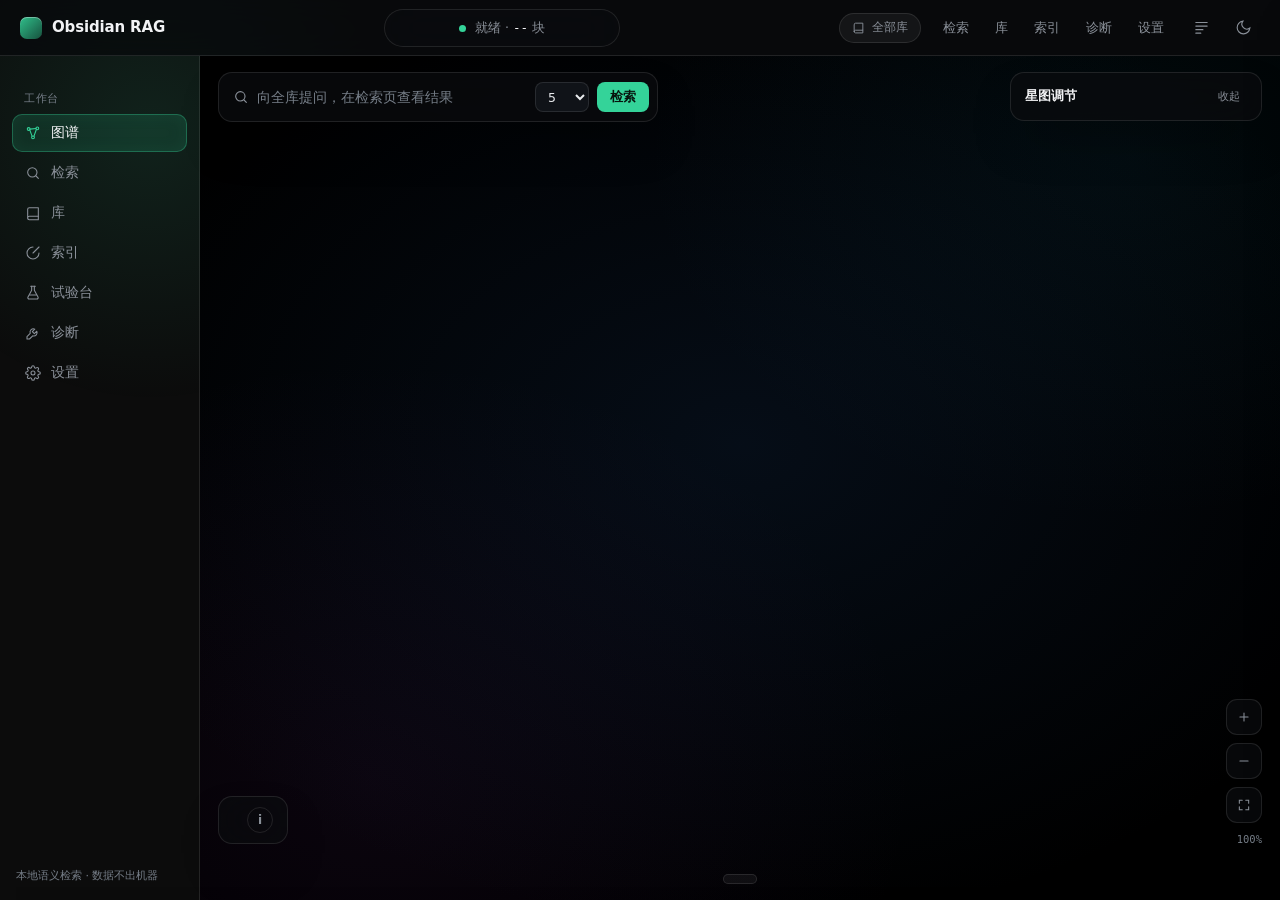
<file: plugins/official-gui-shell/official_gui_shell/assets/index.html>
<!DOCTYPE html>
<html lang="zh-CN">
<head>
<meta charset="UTF-8">
<meta name="viewport" content="width=device-width, initial-scale=1.0">
<title>Obsidian RAG</title>
<link rel="stylesheet" href="app.css">
<script type="importmap">{"imports":{"three":"./vendor/three/three.module.min.js"}}</script>
</head>
<body>
<div class="orb orb-a"></div>
<div class="orb orb-b"></div>

<!-- ============ 顶部导航 ============ -->
<header class="nav">
  <div class="brand"><span class="brand-mark"></span>Obsidian RAG</div>
  <div style="flex:1;position:relative;height:100%">
    <!-- 动态岛：全局心跳五态 + 索引进度形变 -->
    <div class="island" id="island" role="status" aria-live="polite" aria-label="索引状态">
      <span class="island-inner">
        <span class="island-idle">
          <span class="dot" id="islandDot"></span>
          <span id="islandMsg">就绪 · <b class="mono" id="idleChunks">--</b> 块</span>
        </span>
        <span class="island-run">
          <span class="i-phase" id="iPhase">扫描</span>
          <span class="i-bar"><i id="iBar"></i></span>
          <span class="i-num" id="iPct">0%</span>
          <span class="i-eta" id="iEta">--</span>
          <button class="i-stop" id="iStop">停止</button>
        </span>
      </span>
    </div>
  </div>
  <nav class="nav-right" aria-label="快捷导航">
    <div class="scope-wrap">
      <button class="scope-pill" id="libScopeBtn" aria-haspopup="dialog" aria-label="库范围">
        <svg viewBox="0 0 24 24" fill="none" stroke="currentColor" stroke-width="1.7" stroke-linecap="round" stroke-linejoin="round"><path d="M4 19.5A2.5 2.5 0 0 1 6.5 17H20V4H6.5A2.5 2.5 0 0 0 4 6.5z"/><path d="M4 19.5A2.5 2.5 0 0 0 6.5 22H20v-5"/></svg>
        <span id="libScopeTxt">全部库</span>
      </button>
    </div>
    <button class="nav-link" data-nav="search">检索</button>
    <button class="nav-link" data-nav="library">库</button>
    <button class="nav-link" data-nav="index">索引</button>
    <button class="nav-link" data-nav="diag">诊断</button>
    <button class="nav-link" data-nav="settings">设置</button>
    <button class="icon-btn" id="logBtn" aria-label="日志">
      <svg viewBox="0 0 24 24" fill="none" stroke="currentColor" stroke-width="1.6" stroke-linecap="round" stroke-linejoin="round"><path d="M4 5h16M4 10h16M4 15h10M4 20h7"/></svg>
    </button>
    <button class="icon-btn" id="themeBtn" aria-label="切换浅色模式">
      <svg id="iconMoon" viewBox="0 0 24 24" fill="none" stroke="currentColor" stroke-width="1.6" stroke-linecap="round"><path d="M21 12.8A9 9 0 1 1 11.2 3a7 7 0 0 0 9.8 9.8z"/></svg>
      <svg id="iconSun" viewBox="0 0 24 24" fill="none" stroke="currentColor" stroke-width="1.6" stroke-linecap="round" style="display:none"><circle cx="12" cy="12" r="4"/><path d="M12 2v2M12 20v2M4.9 4.9l1.4 1.4M17.7 17.7l1.4 1.4M2 12h2M20 12h2M4.9 19.1l1.4-1.4M17.7 6.3l1.4-1.4"/></svg>
    </button>
  </nav>
</header>

<!-- ============ 侧栏 ============ -->
<aside class="sidebar">
  <div class="sb-cap">工作台</div>
  <button class="sb-item on" data-nav="graph">
    <svg viewBox="0 0 24 24" fill="none" stroke="currentColor" stroke-width="1.6" stroke-linecap="round" stroke-linejoin="round"><circle cx="5.5" cy="6" r="2.1"/><circle cx="18.5" cy="5" r="2.1"/><circle cx="12" cy="18.5" r="2.1"/><path d="M7 7l3.6 9.6M17 6.8l-3.5 9.8M7.6 6.2l8.8-1"/></svg>
    <span>图谱</span>
  </button>
  <button class="sb-item" data-nav="search">
    <svg viewBox="0 0 24 24" fill="none" stroke="currentColor" stroke-width="1.6" stroke-linecap="round"><circle cx="11" cy="11" r="7"/><path d="m20 20-3.5-3.5"/></svg>
    <span>检索</span>
  </button>
  <button class="sb-item" data-nav="library">
    <svg viewBox="0 0 24 24" fill="none" stroke="currentColor" stroke-width="1.6" stroke-linecap="round" stroke-linejoin="round"><path d="M4 19.5A2.5 2.5 0 0 1 6.5 17H20V4H6.5A2.5 2.5 0 0 0 4 6.5z"/><path d="M4 19.5A2.5 2.5 0 0 0 6.5 22H20v-5"/></svg>
    <span>库</span>
  </button>
  <button class="sb-item" data-nav="index">
    <svg viewBox="0 0 24 24" fill="none" stroke="currentColor" stroke-width="1.6" stroke-linecap="round" stroke-linejoin="round"><path d="M21 12a9 9 0 1 1-9-9"/><path d="M21 3l-9 9"/></svg>
    <span>索引</span>
  </button>
  <button class="sb-item" data-nav="lab">
    <svg viewBox="0 0 24 24" fill="none" stroke="currentColor" stroke-width="1.6" stroke-linecap="round" stroke-linejoin="round"><path d="M10 2v6L4.5 18a2 2 0 0 0 1.8 3h11.4a2 2 0 0 0 1.8-3L14 8V2"/><path d="M8.5 2h7M7 15h10"/></svg>
    <span>试验台</span>
  </button>
  <button class="sb-item" data-nav="diag">
    <svg viewBox="0 0 24 24" fill="none" stroke="currentColor" stroke-width="1.6" stroke-linecap="round" stroke-linejoin="round"><path d="M14.7 6.3a5 5 0 0 0-6.9 6.1L3 17.3V21h3.7l4.9-4.8a5 5 0 0 0 6.1-6.9L14 13l-3-3z"/></svg>
    <span>诊断</span>
  </button>
  <button class="sb-item" data-nav="settings">
    <svg viewBox="0 0 24 24" fill="none" stroke="currentColor" stroke-width="1.6" stroke-linecap="round" stroke-linejoin="round"><circle cx="12" cy="12" r="3"/><path d="M19.4 15a1.7 1.7 0 0 0 .34 1.87l.06.06a2 2 0 1 1-2.83 2.83l-.06-.06a1.7 1.7 0 0 0-1.87-.34 1.7 1.7 0 0 0-1 1.55V21a2 2 0 1 1-4 0v-.09a1.7 1.7 0 0 0-1.11-1.55 1.7 1.7 0 0 0-1.87.34l-.06.06a2 2 0 1 1-2.83-2.83l.06-.06a1.7 1.7 0 0 0 .34-1.87 1.7 1.7 0 0 0-1.55-1H3a2 2 0 1 1 0-4h.09a1.7 1.7 0 0 0 1.55-1.11 1.7 1.7 0 0 0-.34-1.87l-.06-.06a2 2 0 1 1 2.83-2.83l.06.06a1.7 1.7 0 0 0 1.87.34h.01a1.7 1.7 0 0 0 1-1.55V3a2 2 0 1 1 4 0v.09a1.7 1.7 0 0 0 1 1.55 1.7 1.7 0 0 0 1.87-.34l.06-.06a2 2 0 1 1 2.83 2.83l-.06.06a1.7 1.7 0 0 0-.34 1.87v.01a1.7 1.7 0 0 0 1.55 1H21a2 2 0 1 1 0 4h-.09a1.7 1.7 0 0 0-1.51 1z"/></svg>
    <span>设置</span>
  </button>
  <div class="sb-foot">本地语义检索 · 数据不出机器</div>
</aside>

<!-- ============ 主体 ============ -->
<main class="main"><div class="wrap">

  <!-- ===== 图谱：总览星图（默认视图；BC-18，渲染在 starmap/starmap.js，只在看得见时占用显卡） ===== -->
  <section class="view on" id="view-graph" aria-label="总览星图">
    <div class="sm-stage" id="smStage"><div class="sm-labels" id="smLabels"></div></div>
    <div class="sm-empty" id="smEmpty" role="status" aria-live="polite"><b id="smEmptyTitle">正在读取总览…</b><span id="smEmptyText"></span></div>

    <!-- 搜索岛：提交后跳到检索页显示结果（星图里的"从问题扩散"留到检索重构） -->
    <div class="g-dock">
      <div class="g-island">
        <span class="g-dock-ico" aria-hidden="true"><svg viewBox="0 0 24 24" fill="none" stroke="currentColor" stroke-width="1.7" stroke-linecap="round"><circle cx="11" cy="11" r="7"/><path d="m20 20-3.5-3.5"/></svg></span>
        <input class="g-input" id="gq" type="text" placeholder="向全库提问，在检索页查看结果" aria-label="检索">
        <select id="gTopk" aria-label="返回条数"><option>3</option><option selected>5</option><option>8</option><option>10</option><option>15</option></select>
        <button class="btn btn-primary btn-sm" id="gGo">检索</button>
      </div>
    </div>

    <!-- 调节面板 -->
    <div class="g-panel sm-panel" id="smPanel" aria-label="星图调节">
      <div class="gp-head"><b class="grotesk">星图调节</b><button type="button" class="sm-fold" id="smFold" aria-expanded="true" aria-label="收起调节面板">收起</button></div>
      <div class="sm-panel-body" id="smPanelBody"></div>
    </div>

    <!-- 图例：内容分组 -->
    <div class="g-legend">
      <span class="gl-libs sm-groups" id="smGroups"></span>
      <button class="g-info-btn" id="gInfoBtn" aria-label="星图说明" aria-expanded="false">i</button>
    </div>

    <div class="g-physics" id="gPhysics">
      <h4>星图怎么看</h4>
      <div class="gf-item"><b>光管</b><span>每个库是一根绕中心转的光管；资料越多，轨道越靠外。</span></div>
      <div class="gf-item"><b>顺序</b><span>沿着光管挨在一起的文件，内容也相近。</span></div>
      <div class="gf-item"><b>鼓起</b><span>内容相近的文件挤得越紧，那一段点越密，光管就略微鼓起、更亮。</span></div>
      <div class="gf-item"><b>颜色</b><span>同一类内容同一种颜色，跨库也一样；相邻两类在交界处互相渗透。</span></div>
      <div class="gf-item"><b>亮暗</b><span>大点是文件，小点是它的块和页；暗的是还没索引、排队识别或失败的文件。</span></div>
      <div class="gf-note">只在这个页面打开时占用显卡；切到别的页面或窗口最小化一会儿，就把显卡资源全部交还。</div>
    </div>

    <!-- 缩放 dock -->
    <div class="g-zoom">
      <button class="gz-btn" id="gzIn" aria-label="放大"><svg viewBox="0 0 24 24" fill="none" stroke="currentColor" stroke-width="1.8" stroke-linecap="round"><path d="M12 5v14M5 12h14"/></svg></button>
      <button class="gz-btn" id="gzOut" aria-label="缩小"><svg viewBox="0 0 24 24" fill="none" stroke="currentColor" stroke-width="1.8" stroke-linecap="round"><path d="M5 12h14"/></svg></button>
      <button class="gz-btn" id="gzFit" aria-label="重置取景" title="重置取景"><svg viewBox="0 0 24 24" fill="none" stroke="currentColor" stroke-width="1.8" stroke-linecap="round"><path d="M4 9V4h5M20 9V4h-5M4 15v5h5M20 15v5h-5"/></svg></button>
      <span id="gZoomLabel" class="mono">100%</span>
    </div>

    <div class="g-status mono" id="gStatus" aria-live="polite"></div>
    <div class="g-tip" id="gTip" role="tooltip"><div class="t-path" id="gTipPath"></div><div class="t-meta" id="gTipMeta"></div></div>
  </section>

  <!-- ===== 检索 ===== -->
  <section class="view" id="view-search">
    <div class="page-head">
      <h1>语义检索</h1>
      <p>用自然语言提问，跨全部已索引库检索语义近似的笔记片段</p>
    </div>

    <div class="shell search-shell"><div class="core" style="background:var(--core-2)">
      <div style="padding:8px 8px 0">
        <input class="q-input" id="qInput" type="text" placeholder="例如：混合检索的重排策略是怎么设计的？" aria-label="检索内容">
      </div>
      <div class="search-opts">
        <button class="btn btn-sm" id="scopeBtn" aria-haspopup="dialog">范围：全部库</button>
        <div class="opt">
          <label for="topkSel">返回条数</label>
          <select id="topkSel">
            <option>3</option><option selected>5</option><option>8</option><option>10</option><option>15</option>
          </select>
        </div>
        <div class="opt">
          <label class="switch" aria-label="展开正文">
            <input type="checkbox" id="expandTgl"><i></i>
          </label>
          <span>展开正文</span>
        </div>
        <button class="btn btn-primary" id="searchBtn" style="margin-left:auto">
          <svg viewBox="0 0 24 24" fill="none" stroke="currentColor" stroke-width="2" stroke-linecap="round"><circle cx="11" cy="11" r="7"/><path d="m20 20-3.5-3.5"/></svg>
          检索
        </button>
      </div>
    </div></div>

    <div id="searchEmpty" class="shell"><div class="core"><div class="empty">
      <div class="grotesk">从一个问题开始</div>
      <div>检索结果按语义相似度排序，置信度徽章标注匹配强度</div>
    </div></div></div>

    <div id="searchSkeleton" class="skeleton" style="display:none">
      <div class="shell"><div class="core sk-card"><div class="sk-line w40"></div><div class="sk-line"></div><div class="sk-line w85"></div><div class="sk-line w60"></div></div></div>
      <div class="shell"><div class="core sk-card"><div class="sk-line w40"></div><div class="sk-line"></div><div class="sk-line w85"></div><div class="sk-line w60"></div></div></div>
      <div class="sk-hint">首次检索需要加载嵌入模型，约 30-60 秒；之后走内存缓存，速度正常。</div>
      <div class="sk-live mono"><span class="live-dot"></span><span id="skLiveTxt">正在加载嵌入模型并检索…</span><span id="skLiveSec">0s</span></div>
    </div>

    <div id="searchErr" class="notice n-err" style="margin-bottom:14px"><span id="searchErrMsg"></span></div>

    <div id="searchWrap" style="display:none">
      <div class="search-grid">
        <div class="search-main">
          <div id="hitMeta" class="r-elapsed mono" style="margin:0 0 12px"></div>
          <div id="hitNotices"></div>
          <div class="shell"><div class="core" id="hitDetailCore"></div></div>
        </div>
        <aside class="hit-rail shell"><div class="core">
          <div class="hit-rail-head">命中列表 <span class="mono" id="hitCount">0</span><span class="hit-rail-sub">默认收起 · 点击展开该条</span></div>
          <div id="hitList"></div>
        </div></aside>
      </div>
    </div>
  </section>

  <!-- ===== 库 ===== -->
  <section class="view" id="view-library">
    <div class="page-head" style="display:flex;align-items:flex-end;justify-content:space-between;gap:12px">
      <div>
        <h1>知识库</h1>
        <p id="libNote">加载中</p>
      </div>
      <div style="display:flex;gap:8px">
        <button class="btn" id="sumBatchBtn">刷新全部简介</button>
        <button class="btn btn-primary" id="addLibBtn">
          <svg viewBox="0 0 24 24" fill="none" stroke="currentColor" stroke-width="2" stroke-linecap="round"><path d="M12 5v14M5 12h14"/></svg>
          添加库
        </button>
      </div>
    </div>
    <div class="sum-batch-bar" id="sumBatchBar" style="display:none">
      <span class="mini-spin"></span>
      <span id="sumBatchTxt">刷新中…</span>
      <span style="flex:1"></span>
      <button class="btn btn-sm btn-ghost" id="sumBatchHide">隐藏（后台继续跑）</button>
    </div>
    <div id="libGrid"></div>
  </section>

  <!-- ===== 索引 ===== -->
  <section class="view" id="view-index">
    <div class="page-head">
      <h1>索引</h1>
      <p>进度在顶部状态胶囊实时呈现，可随时中断</p>
    </div>
    <div class="kpis">
      <div class="shell"><div class="core kpi"><b id="kpiFiles">--</b><span>已索引文件</span></div></div>
      <div class="shell"><div class="core kpi"><b id="kpiChunks">--</b><span>向量块<span class="u" id="kpiDevice">BGE-M3</span></span></div></div>
      <div class="shell"><div class="core kpi"><b id="kpiLast">--</b><span>上次耗时</span></div></div>
    </div>
    <div class="shell sec"><div class="core idx-actions">
      <h2>重建</h2>
      <p style="margin-top:4px">增量重建只处理有变动的文件，通常几十秒内完成；全量重建会清空并重写整个向量库。</p>
      <div class="idx-btns">
        <button class="btn btn-primary" id="btnIncr">
          <svg viewBox="0 0 24 24" fill="none" stroke="currentColor" stroke-width="2" stroke-linecap="round" stroke-linejoin="round"><path d="M21 12a9 9 0 1 1-9-9"/><path d="M21 3l-9 9"/></svg>
          增量重建
        </button>
        <button class="btn btn-danger" id="btnFull">全量重建</button>
        <span class="busy-note" id="busyNote"></span>
      </div>
    </div></div>
    <div class="shell sec"><div class="core idx-prog-core">
      <div class="sec-head" style="padding:16px 18px 0;margin-bottom:0"><h2>当前任务</h2><span class="hb-cap" id="heartCap"><i id="heartDot"></i><span id="heartTxt">空闲</span></span></div>
      <div class="stepper" id="stepper" role="list" aria-label="索引阶段">
        <div class="step" id="ph0" role="listitem"><i></i><span>扫描</span></div>
        <div class="step-line" id="sl0"></div>
        <div class="step" id="ph1" role="listitem"><i></i><span>转换</span></div>
        <div class="step-line" id="sl1"></div>
        <div class="step" id="ph2" role="listitem"><i></i><span>嵌入</span></div>
        <div class="step-line" id="sl2"></div>
        <div class="step" id="ph3" role="listitem"><i></i><span>写库</span></div>
        <div class="step-line" id="sl3"></div>
        <div class="step" id="ph4" role="listitem"><i></i><span>完成</span></div>
      </div>
      <div class="idx-meter">
        <div class="idx-bar"><i id="idxBar"></i></div>
        <span class="mono" id="idxPct">0%</span>
      </div>
      <div class="idx-counts mono" id="idxCounts">文件 0/0 · 块 0/0</div>
      <div class="idx-meta">
        <span class="mono" id="idxElapsed">已用 0s</span>
        <span class="mono" id="idxEta">剩余 --</span>
        <span class="mono" id="idxLib"></span>
      </div>
      <div class="idx-meta">
        <span class="mono" id="idxSys">显存 -- · CPU --</span>
        <button class="btn btn-sm" id="btnReleaseGpu" title="立即卸载检索/视觉导航/本机OCR占用的显存模型；子进程与设置不受影响，下次用到时会透明地重新加载">释放显存</button>
      </div>
      <div class="idx-ops">
        <button class="btn btn-danger" id="btnStopIdx" disabled>停止本轮索引</button>
        <span class="idx-hint" id="stopReason"></span>
      </div>
    </div></div>
  </section>

  <!-- ===== 提取试验台 ===== -->
  <section class="view" id="view-lab">
    <div class="page-head">
      <h1>提取试验台</h1>
      <p>对单个文件试跑提取管线，结果仅供预览，与正式索引缓存完全隔离</p>
    </div>
    <div class="shell sec"><div class="core lab-bar">
      <input class="in-text lab-path mono" id="labPath" type="text" placeholder="粘贴文件绝对路径，例如 D:\Vault\论文\课件.pdf">
      <button class="btn btn-ghost btn-sm" id="labBrowse" type="button">浏览…</button>
      <select id="labBackend" aria-label="后端覆盖">
        <option value="">跟随全局设置</option>
        <option value="local">本地直提</option>
        <option value="mineru-cloud">MinerU 云端</option>
        <option value="mineru-local">MinerU 本地</option>
      </select>
      <button class="btn btn-primary" id="labRun">运行提取</button>
      <button class="btn" id="labCancel" disabled>取消</button>
    </div></div>
    <div class="notice n-warn" id="labWarn" style="margin-bottom:14px"><span>MinerU 云端会把文件上传至第三方服务；如只想试本地效果，请选「本地直提」。</span></div>
    <div class="notice n-err" id="labTimeout" style="display:none;margin-bottom:14px"><span>提取超过 120 秒仍未完成。云端任务可能仍在排队，可继续等待或取消。</span></div>
    <div class="shell"><div class="core">
      <div class="sec-head" style="padding:14px 18px 0;margin-bottom:0">
        <div class="lab-tabs" role="tablist">
          <button class="lab-tab on" id="labTabHtml" role="tab" aria-selected="true">渲染视图</button>
          <button class="lab-tab" id="labTabMd" role="tab" aria-selected="false">Markdown 源码</button>
        </div>
        <span class="hint mono" id="labStatus">尚未运行</span>
      </div>
      <div class="lab-body">
        <div class="empty" id="labEmpty"><div class="grotesk">等待运行</div><div>粘贴路径并点击「运行提取」，结果在此展示</div></div>
        <div class="lab-loading" id="labLoading" style="display:none"><span class="mini-spin"></span>提取中，云端任务通常 10-60 秒…</div>
        <div class="lab-html" id="labHtml" style="display:none"></div>
        <pre class="lab-md mono" id="labMd" style="display:none"></pre>
      </div>
    </div></div>
  </section>

  <!-- ===== 诊断 ===== -->
  <section class="view" id="view-diag">
    <div class="page-head">
      <h1>诊断</h1>
      <p>转换缓存、失败溯源、页级视觉导航服务状态、近似去重与备份演练</p>
    </div>

    <div class="shell sec" id="ccSec"><div class="core tbl-shell"><div class="tbl-core">
      <div class="sec-head" style="padding:14px 16px 0;margin-bottom:0"><h2>转换缓存</h2>
        <div class="cc-tools">
          <label class="cc-only"><input type="checkbox" id="ccOnly"> 只看缺的</label>
          <select id="ccLib" aria-label="选择库"></select>
          <button class="btn btn-sm" id="ccOpenDir">打开缓存文件夹</button>
        </div>
      </div>
      <div class="cc-sum" id="ccSum">PDF、Word 转成文字了没有、页库建了没有、存在哪、多大</div>
      <table style="margin-top:6px">
        <thead><tr><th style="width:44%">文件</th><th>转文字</th><th style="width:26%">页库</th></tr></thead>
        <tbody id="ccBody"></tbody>
      </table>
    </div></div></div>

    <div class="shell sec"><div class="core tbl-shell"><div class="tbl-core">
      <div class="sec-head" style="padding:14px 16px 0;margin-bottom:0"><h2>失败明细</h2>
        <div style="display:flex;align-items:center;gap:8px">
          <span class="hint mono" id="failTotal"></span>
          <select id="failLib" aria-label="按库筛选"><option value="">全部库</option></select>
        </div>
      </div>
      <table style="margin-top:8px">
        <thead><tr><th style="width:46%">文件</th><th>原因</th><th style="width:30%">处置</th></tr></thead>
        <tbody id="failBody"></tbody>
      </table>
    </div></div></div>

    <div class="shell sec"><div class="core">
      <div class="sec-head" style="padding:16px 18px 0;margin-bottom:0"><h2>WEMM 页级视觉导航</h2><span class="hint">独立页向量库 · 不影响文本检索</span></div>
      <div class="wemm-grid">
        <div class="wemm-state" id="wemmStateTxt">加载中</div>
        <button class="btn btn-sm" id="wemmProbeBtn">探测服务</button>
      </div>
      <div class="wemm-probe-out" id="wemmProbeOut"></div>
      <div class="cc-moved">每份 PDF 的页库明细已并入上方「转换缓存」清单。</div>
    </div></div>

    <div class="shell sec"><div class="core">
      <div class="sec-head" style="padding:14px 16px 0;margin-bottom:0"><h2>近似去重</h2><span class="hint">MinHash + LSH · 只读分析 · 读全库文件较慢</span></div>
      <div class="dup-bar">
        <label class="opt" for="dupThresh">相似度阈值</label>
        <input type="range" id="dupThresh" min="0.60" max="0.95" step="0.01" value="0.80">
        <span class="mono" id="dupThVal">0.80</span>
        <button class="btn btn-sm" id="dupRunBtn">运行去重分析</button>
        <span class="hint" id="dupStats"></span>
      </div>
      <div id="dupList" style="margin-top:6px"></div>
    </div></div>

    <div class="shell"><div class="core">
      <div class="sec-head" style="padding:14px 16px 0;margin-bottom:0"><h2>导出与导入</h2><span class="hint">副本演练 · 校验后写回</span></div>
      <div class="io-row">
        <div class="io-note">导出会把向量库与元数据打包为可迁移副本；导入前自动做结构校验。子进程输出会写入日志区。</div>
        <div class="io-prog" id="ioProg"><i></i></div>
        <button class="btn btn-sm" id="expBtn">导出</button>
        <button class="btn btn-sm" id="impBtn">导入</button>
      </div>
    </div></div>
  </section>

  <!-- ===== 设置 ===== -->
  <section class="view" id="view-settings">
    <div class="page-head">
      <h1>设置</h1>
      <p>保存后配置热读生效，长驻进程无需重启；标有 ⟳ 的字段变更后需全量重建</p>
    </div>
    <div class="notice n-mut" id="setMissing" style="display:none;margin-bottom:14px"><span></span></div>
    <div class="set-err" id="setErr" style="display:none"></div>
    <div class="shell set-grid">
      <div class="core sg-list" style="background:var(--core-2)" id="sgNav"></div>
      <div class="core" style="background:var(--core)">
        <div class="sg-panel-wrap" id="sgPanelWrap"></div>
        <div class="sg-save"><button class="btn btn-primary" id="saveBtn">保存设置</button></div>
      </div>
    </div>
  </section>

</div></main>

<!-- ============ 图谱文件详情（380px 玻璃） ============ -->
<aside class="read g-ins" id="gIns" aria-label="文件详情">
  <div class="read-head">
    <div class="read-head-top">
      <div style="flex:1;min-width:0">
        <div class="g-ins-lib"><span class="g-mark" id="giMark"></span><span id="giLib"></span><span id="giBadge"></span></div>
        <div class="read-title" id="giTitle"></div>
        <div class="read-path" id="giPath"></div>
        <div class="g-ins-meta" id="giMeta"></div>
      </div>
      <button class="icon-btn" id="giClose" aria-label="关闭详情">
        <svg viewBox="0 0 24 24" fill="none" stroke="currentColor" stroke-width="1.8" stroke-linecap="round"><path d="M18 6 6 18M6 6l12 12"/></svg>
      </button>
    </div>
  </div>
  <div class="read-body" id="giBody"></div>
  <div class="read-foot"><button class="btn btn-sm" id="giOpen">打开源文件</button></div>
</aside>

<!-- ============ 日志抽屉 ============ -->
<aside class="log-drawer" id="logDrawer" aria-label="日志">
  <div class="log-head">
    <h2>运行日志</h2>
    <span class="log-counts mono">ERR <b id="logCountErr">0</b> · WARN <b id="logCountWarn">0</b></span>
    <span style="flex:1"></span>
    <button class="btn btn-sm btn-ghost" id="logDirBtn">打开日志目录</button>
    <button class="btn btn-sm btn-ghost" id="logClear">清空视图</button>
    <button class="icon-btn" id="logCloseBtn" aria-label="关闭日志">
      <svg viewBox="0 0 24 24" fill="none" stroke="currentColor" stroke-width="1.8" stroke-linecap="round"><path d="M18 6 6 18M6 6l12 12"/></svg>
    </button>
  </div>
  <div class="log-body mono" id="logBody"><div class="log-line"><span class="lv-info">INFO</span><span class="log-txt">正在连接后端…</span></div></div>
</aside>

<!-- ============ 弹层们 ============ -->
<!-- 添加库 -->
<!-- 勾选范围（问题44）：宽幅两栏弹窗（左目录树 / 右文件列表） -->
<div class="overlay" id="mSel">
  <div class="sel-modal shell"><div class="core sel-core">
    <div class="sel-head">
      <div style="min-width:0">
        <div class="sel-title" id="selTitle">勾选范围</div>
        <div class="sel-sub">勾选 = 建向量库 · 不勾 = 全流程排除 · 左树选目录，右列勾文件</div>
      </div>
      <button class="btn btn-sm btn-ghost" id="selClose" data-close>关闭</button>
    </div>
    <div class="sel-body">
      <aside class="sel-tree" id="selTree" aria-label="目录树"></aside>
      <div class="sel-main">
        <div class="sel-crumb" id="selCrumb"></div>
        <div class="sel-fmts" id="selFmts"></div>
        <div class="sel-list" id="selList" role="list"></div>
      </div>
    </div>
    <div class="sel-foot">
      <span class="sel-legend">
        <span class="fx fx-md">MD</span><span class="fx fx-pdf">PDF</span><span class="fx fx-docx">DOCX</span><span class="fx fx-txt">TXT</span><span class="fx fx-na">不支持</span>
        <span class="sel-legend-txt">图例：类型徽章 · 绿点=入库 红=排除</span>
      </span>
      <span style="flex:1"></span>
      <span class="sel-pend" id="selPend"></span>
      <button class="btn btn-sm btn-ghost" id="selGiveup">放弃</button>
      <button class="btn btn-sm btn-primary" id="selSave" disabled>保存更改</button>
    </div>
  </div></div>
</div>

<div class="overlay" id="mAdd">  <div class="shell modal"><div class="core modal-core">
    <h3>添加知识库</h3>
    <p class="m-desc">指向一个本地文件夹，保存后立即纳入扫描与索引。</p>
    <div class="field">
      <label for="aName">库名称</label>
      <input class="in-text" id="aName" type="text" placeholder="例如：读书笔记">
      <div class="f-err" id="aNameErr">请填写库名称</div>
    </div>
    <div class="field">
      <label for="aPath">文件夹路径</label>
      <div class="pick-row">
        <input class="in-text mono" id="aPath" type="text" placeholder="C:\Users\you\Notes">
        <button class="btn btn-ghost btn-sm" id="aPathBrowse" type="button">浏览…</button>
      </div>
      <div class="f-err" id="aPathErr">请填写文件夹路径</div>
    </div>
    <div class="m-ops">
      <button class="btn" data-close>取消</button>
      <button class="btn btn-primary" id="addOk">添加</button>
    </div>
  </div></div>
</div>

<!-- 库配置 -->
<div class="overlay" id="mCfg">
  <div class="shell modal modal-wide"><div class="core modal-core">
    <h3 id="cTitle">库配置</h3>
    <p class="m-desc" id="cSub">格式勾选决定哪些文件进入索引；其余格式保留条目但不产块。</p>
    <div id="cBody"></div>
    <div class="m-ops">
      <button class="btn" data-close>取消</button>
      <button class="btn btn-primary" id="cfgOk">保存</button>
    </div>
  </div></div>
</div>

<!-- 库简介（问题60） -->
<div class="overlay" id="mSum">
  <div class="shell modal modal-doc"><div class="core modal-core">
    <h3 id="sumTitle">库简介</h3>
    <p class="m-desc">导航/澄清性质的一段话，帮 AI 在真正检索/通读之前先判断"这库值不值得往这查"——不是检索结果本身。可手动编辑，也可用 LLM 按库内容采样生成。</p>
    <textarea class="in-text sum-textarea sum-textarea-lg" id="sumText" maxlength="300" placeholder="暂无简介，点击下方「刷新简介」自动生成，或直接在此手写…"></textarea>
    <p class="m-desc" id="sumMeta" style="margin-top:8px;margin-bottom:0"></p>
    <div class="m-ops">
      <button class="btn" data-close>关闭</button>
      <button class="btn btn-ghost" id="sumRefresh">刷新简介</button>
      <button class="btn btn-primary" id="sumSave">保存</button>
    </div>
  </div></div>
</div>

<!-- 移除库 -->
<div class="overlay" id="mRm">
  <div class="shell modal"><div class="core modal-core">
    <h3>移除「<span id="rName"></span>」</h3>
    <p class="m-desc">选择移除方式，此操作立即生效。</p>
    <label class="opt-row sel" id="rKeep">
      <input type="radio" name="rmode" checked>
      <span><span class="opt-t">仅注销</span><div class="opt-d">从系统中移除该库，原始文件与缓存全部保留，可随时重新添加。</div></span>
    </label>
    <label class="opt-row danger" id="rDel">
      <input type="radio" name="rmode">
      <span><span class="opt-t red">注销并删除数据</span><div class="opt-d">同时删除该库的全部向量块、元数据与提取缓存。原始文件本身不会被删除。</div></span>
    </label>
    <div class="chk-line" id="rChkLine" style="visibility:hidden">
      <input type="checkbox" id="rConfirmChk">
      <label for="rConfirmChk">我确认不可恢复</label>
    </div>
    <div class="m-ops">
      <button class="btn" data-close>取消</button>
      <button class="btn btn-danger" id="rGo" disabled>移除</button>
    </div>
  </div></div>
</div>

<!-- 全量重建确认 -->
<div class="overlay" id="mFull">
  <div class="shell modal"><div class="core modal-core">
    <h3>确认全量重建</h3>
    <p class="m-desc">将清空现有向量库并逐库重写。</p>
    <div class="full-list" id="fullRows"></div>
    <div class="notice n-err">
      <svg viewBox="0 0 24 24" fill="none" stroke="currentColor" stroke-width="1.8" stroke-linecap="round"><circle cx="12" cy="12" r="9"/><path d="M12 8v5M12 16h.01"/></svg>
      <span>预计耗时 3-5 分钟，期间检索结果可能不完整，建议避开使用高峰。</span>
    </div>
    <div class="m-ops">
      <button class="btn" data-close>取消</button>
      <button class="btn btn-danger" id="fullGo">开始全量重建</button>
    </div>
  </div></div>
</div>

<!-- 库范围多选 -->
<div class="overlay" id="mScope">
  <div class="shell modal"><div class="core modal-core">
    <h3>库范围</h3>
    <p class="m-desc">作用于检索范围、索引目标与图谱过滤；全不勾选等于全部库。</p>
    <div class="scope-list" id="scopeList"></div>
    <div class="scope-ops">
      <button class="btn btn-sm" id="scopeAllBtn">全选</button>
      <button class="btn btn-sm" id="scopeInvertBtn">反选</button>
      <span style="flex:1"></span>
      <button class="btn" data-close>取消</button>
      <button class="btn btn-primary" id="scopeOk">确定</button>
    </div>
  </div></div>
</div>

<!-- 通用确认（云端同意 / 语义边模型加载） -->
<div class="overlay" id="mConfirm">
  <div class="shell modal"><div class="core modal-core">
    <h3 id="cfmTitle">确认</h3>
    <p class="m-desc" id="cfmDesc"></p>
    <div class="notice n-warn" id="cfmWarn">
      <svg viewBox="0 0 24 24" fill="none" stroke="currentColor" stroke-width="1.8" stroke-linecap="round" stroke-linejoin="round"><path d="M10.3 3.9 1.8 18a2 2 0 0 0 1.7 3h17a2 2 0 0 0 1.7-3L13.7 3.9a2 2 0 0 0-3.4 0z"/><path d="M12 9v4M12 17h.01"/></svg>
      <span id="cfmWarnTxt"></span>
    </div>
    <div class="m-ops">
      <button class="btn" id="cfmNo">取消</button>
      <button class="btn btn-primary" id="cfmOk">确认</button>
    </div>
  </div></div>
</div>

<!-- 导入门禁 -->
<div class="overlay" id="mImport">
  <div class="shell modal"><div class="core modal-core">
    <h3>确认导入</h3>
    <p class="m-desc">导入会用副本覆盖当前向量库与元数据。请在下方逐字输入「我确认导入」以解锁按钮。</p>
    <div class="field">
      <label for="impText">确认文字</label>
      <input class="in-text" id="impText" type="text" placeholder="我确认导入" autocomplete="off">
      <div class="f-err" id="impErr">请逐字输入「我确认导入」</div>
    </div>
    <div class="m-ops">
      <button class="btn" data-close>取消</button>
      <button class="btn btn-danger" id="impGo" disabled>开始导入</button>
    </div>
  </div></div>
</div>

<!-- 正文查看（检索命中 → GUI 内精读全文，不跳外部应用） -->
<div class="overlay" id="mDoc">
  <div class="shell modal modal-doc"><div class="core modal-core">
    <h3 id="docTitle">正文</h3>
    <p class="m-desc mono" id="docMeta">读取中…</p>
    <div class="lab-tabs" role="tablist" style="margin-bottom:10px">
      <button class="lab-tab on" id="docTabHtml" role="tab" aria-selected="true">渲染视图</button>
      <button class="lab-tab" id="docTabMd" role="tab" aria-selected="false">Markdown 源码</button>
    </div>
    <div class="doc-body md-body" id="docHtml"><div class="doc-loading"><span class="mini-spin"></span>正在读取正文…</div></div>
    <pre class="lab-md mono" id="docMd" style="display:none"></pre>
    <div class="notice n-warn" id="docTrunc" style="display:none;margin-top:10px"><span id="docTruncTxt"></span></div>
    <div class="m-ops">
      <button class="btn" data-close>关闭</button>
      <button class="btn btn-ghost" id="docOpen">打开源文件</button>
    </div>
  </div></div>
</div>

<div class="toasts" id="toastWrap"></div>
<div class="stamp" id="mockBadge" style="display:none">演示模式 · 假数据</div>

<script src="mock.js"></script>
<script src="app.js"></script>
<script type="module" src="starmap/starmap.js"></script>
</body>
</html>
</file>
<file: plugins/official-gui-shell/official_gui_shell/assets/app.css>
/* ============================================================
   Obsidian RAG GUI · 深黑玻璃 · 生产版
   色彩锁定：画布 #050505，唯一强调色 冷翡翠 #34D399
   离线：系统字体栈，无任何网络引用
   ============================================================ */
:root{
  --canvas:#050505;
  --text:#F2F3F5;
  --body:#E8EAED;
  --sec:#8A9099;
  --ph:#767E88;
  --s1:rgba(255,255,255,0.03);
  --s2:rgba(255,255,255,0.05);
  --s3:rgba(255,255,255,0.08);
  --s4:rgba(255,255,255,0.12);
  --hair:rgba(255,255,255,0.10);
  --hair-strong:rgba(255,255,255,0.18);
  --core:#0C0E11;
  --core-2:#101318;
  --accent:#34D399;
  --accent-ink:#07130D;
  --accent-dim:rgba(52,211,153,0.13);
  --accent-line:rgba(52,211,153,0.35);
  --err:#F87171;
  --err-dim:rgba(248,113,113,0.12);
  --warn:#FBBF24;
  --warn-dim:rgba(251,191,36,0.12);
  --info:#7DB8FF;
  --info-dim:rgba(125,184,255,0.12);
  --glass:rgba(10,12,15,0.72);
  --ease:cubic-bezier(0.32,0.72,0,1);
  --shell-r:20px;
  --core-r:13px;
  --pad:7px;
  --nav-h:56px;
  --sb-w:200px;
  --shadow-float:0 24px 48px -16px rgba(0,0,0,0.55);
  --font-ui:"Segoe UI","Microsoft YaHei",system-ui,sans-serif;
  --font-mono:"Cascadia Code",Consolas,monospace;
  --g-edge:rgba(255,255,255,0.32);
  --g-sem:rgba(255,255,255,0.60);
  --g-own:rgba(255,255,255,0.36);
  --g-dot:rgba(255,255,255,0.085);
  --q-bg:#E9ECEF;
  --q-ink:#0B0D10;
}
[data-theme="light"]{
  --canvas:#F3F4F6;
  --text:#171A1F;
  --body:#262A31;
  --sec:#5D6570;
  --ph:#7A828C;
  --s1:rgba(15,20,28,0.03);
  --s2:rgba(15,20,28,0.05);
  --s3:rgba(15,20,28,0.07);
  --s4:rgba(15,20,28,0.11);
  --hair:rgba(15,20,28,0.10);
  --hair-strong:rgba(15,20,28,0.22);
  --core:#FFFFFF;
  --core-2:#FAFBFC;
  --glass:rgba(255,255,255,0.78);
  --accent:#0E9F6E;
  --accent-ink:#FFFFFF;
  --accent-dim:rgba(14,159,110,0.10);
  --accent-line:rgba(14,159,110,0.40);
  --err:#DC2626;
  --err-dim:rgba(220,38,38,0.08);
  --warn:#B45309;
  --warn-dim:rgba(180,83,9,0.08);
  --info:#1D6FD1;
  --info-dim:rgba(29,111,209,0.08);
  --shadow-float:0 24px 48px -20px rgba(20,26,36,0.25);
  --g-edge:rgba(15,20,28,0.30);
  --g-sem:rgba(15,20,28,0.52);
  --g-own:rgba(15,20,28,0.34);
  --g-dot:rgba(15,20,28,0.10);
  --q-bg:#15181D;
  --q-ink:#F2F3F5;
}
*{margin:0;padding:0;box-sizing:border-box}
html{font-size:16px}
body{
  background:var(--canvas);
  color:var(--body);
  font-family:var(--font-ui);
  font-size:14px;
  line-height:1.65;
  min-height:100vh;
  -webkit-font-smoothing:antialiased;
}
::selection{background:rgba(52,211,153,0.28);color:var(--text)}
button,input,select{font-family:inherit;font-size:inherit;color:inherit}
button{cursor:pointer;background:none;border:none}
:focus-visible{outline:2px solid var(--accent);outline-offset:2px;border-radius:4px}
.mono{font-family:var(--font-mono);font-variant-numeric:tabular-nums}
.grotesk{font-family:var(--font-ui);font-weight:600;letter-spacing:-0.01em}

/* 背景辉光 orb */
.orb{position:fixed;border-radius:50%;pointer-events:none;z-index:0}
.orb-a{width:620px;height:620px;left:-160px;top:-180px;background:radial-gradient(circle,rgba(52,211,153,0.11),transparent 62%)}
.orb-b{width:700px;height:700px;right:-200px;top:24vh;background:radial-gradient(circle,rgba(56,102,208,0.10),transparent 62%)}
[data-theme="light"] .orb-a{background:radial-gradient(circle,rgba(14,159,110,0.08),transparent 62%)}
[data-theme="light"] .orb-b{background:radial-gradient(circle,rgba(29,111,209,0.07),transparent 62%)}

/* ============ Double-Bezel ============ */
.shell{
  background:var(--s2);
  border:1px solid var(--hair);
  border-radius:var(--shell-r);
  padding:var(--pad);
}
.core{
  background:var(--core);
  border-radius:var(--core-r);
  box-shadow:inset 0 1px 0 rgba(255,255,255,0.06);
  height:100%;
}
[data-theme="light"] .core{box-shadow:inset 0 1px 0 rgba(255,255,255,0.9)}

/* ============ 顶部导航 ============ */
.nav{
  position:fixed;top:0;left:0;right:0;height:var(--nav-h);z-index:50;
  display:flex;align-items:center;justify-content:space-between;
  padding:0 20px;
  background:var(--glass);
  backdrop-filter:blur(20px);
  -webkit-backdrop-filter:blur(20px);
  border-bottom:1px solid var(--hair);
}
.brand{display:flex;align-items:center;gap:10px;font-family:var(--font-ui);font-weight:600;font-size:15px;color:var(--text);letter-spacing:-0.01em}
.brand-mark{
  width:22px;height:22px;border-radius:7px;flex:none;
  background:linear-gradient(135deg,rgba(52,211,153,0.9),rgba(52,211,153,0.35));
  box-shadow:inset 0 1px 0 rgba(255,255,255,0.35);
}
.nav-right{display:flex;align-items:center;gap:2px}
.nav-link{
  padding:6px 12px;border-radius:8px;color:var(--sec);font-size:13px;font-weight:500;
  transition:background .2s var(--ease),color .2s var(--ease);
}
.nav-link:hover{background:var(--s2);color:var(--body)}
.nav-link.on{background:var(--s3);color:var(--text)}
.icon-btn{
  width:34px;height:34px;border-radius:10px;display:inline-flex;align-items:center;justify-content:center;
  color:var(--sec);border:1px solid transparent;margin-left:6px;
  transition:background .2s var(--ease),color .2s var(--ease),border-color .2s var(--ease),transform .12s var(--ease);
}
.icon-btn:hover{background:var(--s2);color:var(--body);border-color:var(--hair)}
.icon-btn:active{transform:scale(0.98)}
.icon-btn svg{width:17px;height:17px}

/* 库范围胶囊 */
.scope-wrap{position:relative;margin-right:8px}
.scope-pill{
  display:inline-flex;align-items:center;gap:7px;height:30px;padding:0 12px;border-radius:99px;
  font-size:12px;color:var(--sec);background:var(--s2);border:1px solid var(--hair);
  transition:color .2s var(--ease),border-color .2s var(--ease),background .2s var(--ease);
}
.scope-pill svg{width:13px;height:13px}
.scope-pill:hover{color:var(--body);border-color:var(--accent-line)}
.scope-pill.set{color:var(--accent);border-color:var(--accent-line);background:var(--accent-dim)}

/* ============ 动态岛 ============ */
.island{
  position:absolute;left:50%;top:9px;transform:translateX(-50%);
  height:38px;border-radius:999px;overflow:hidden;
  background:var(--glass);
  backdrop-filter:blur(20px);
  -webkit-backdrop-filter:blur(20px);
  border:1px solid var(--hair);
  width:236px;
  transition:width .55s var(--ease),border-color .35s var(--ease);
  text-align:left;
}
.island.live{border-color:var(--accent-line)}
.island.dead{border-color:rgba(248,113,113,0.55)}
.island.stalled{border-color:rgba(251,191,36,0.5)}
.island-inner{display:block;position:relative;height:100%;width:100%}
.island-idle{
  position:absolute;inset:0;display:flex;align-items:center;justify-content:center;gap:9px;
  font-size:12.5px;color:var(--sec);white-space:nowrap;
  transition:opacity .3s var(--ease),transform .45s var(--ease);
  padding:0 14px;
}
.island-idle .dot{
  width:7px;height:7px;border-radius:50%;background:var(--accent);flex:none;
  animation:breathe 3.2s ease-in-out infinite;
}
.island.dead .dot{background:var(--err);animation:breathe 1s ease-in-out infinite}
.island.stalled .dot{background:var(--warn)}
.island-idle b{color:var(--text);font-weight:500}
.island.dead #islandMsg{color:var(--err)}
@keyframes breathe{0%,100%{opacity:1}50%{opacity:.35}}
.island-run{
  position:absolute;inset:0;display:flex;align-items:center;gap:10px;padding:0 8px 0 14px;
  opacity:0;transform:translateY(8px);pointer-events:none;white-space:nowrap;
  transition:opacity .3s var(--ease) .15s,transform .45s var(--ease) .15s;
}
.island.run{width:432px}
.island.run .island-idle{opacity:0;transform:translateY(-8px)}
.island.run .island-run{opacity:1;transform:translateY(0);pointer-events:auto}
.i-phase{font-size:12.5px;font-weight:500;color:var(--text);min-width:34px}
.i-bar{flex:1;height:4px;border-radius:99px;background:var(--s3);overflow:hidden;position:relative}
.i-bar i{
  position:absolute;inset:0;border-radius:99px;background:var(--accent);
  transform:scaleX(0);transform-origin:left;
  transition:transform .3s var(--ease);
}
.i-num{font-family:var(--font-mono);font-size:11.5px;color:var(--text);min-width:38px;text-align:right;font-variant-numeric:tabular-nums}
.i-eta{font-family:var(--font-mono);font-size:11px;color:var(--sec);min-width:52px;font-variant-numeric:tabular-nums}
.i-stop{
  height:24px;padding:0 10px;border-radius:99px;font-size:11.5px;color:var(--err);flex:none;
  border:1px solid rgba(248,113,113,0.35);
  transition:background .2s var(--ease),transform .12s var(--ease);
}
.i-stop:hover{background:var(--err-dim)}
.i-stop:active{transform:scale(0.98)}

/* ============ 主体布局 ============ */
.sidebar{
  position:fixed;left:0;top:var(--nav-h);bottom:0;width:var(--sb-w);z-index:30;
  padding:16px 12px;
  background:var(--s1);
  border-right:1px solid var(--hair);
  overflow-y:auto;
}
.sb-item{
  display:flex;align-items:center;gap:10px;width:100%;
  padding:9px 12px;border-radius:10px;margin-bottom:2px;
  color:var(--sec);font-size:13.5px;font-weight:500;text-align:left;
  border:1px solid transparent;position:relative;
  transition:background .2s var(--ease),color .2s var(--ease),border-color .2s var(--ease);
}
.sb-item svg{width:16px;height:16px;flex:none}
.sb-item:hover{background:var(--s2);color:var(--body)}
.sb-item.on{
  background:var(--accent-dim);
  border-color:var(--accent-line);
  box-shadow:inset 0 0 18px rgba(52,211,153,0.07);
  color:var(--text);
}
.sb-item.on svg{color:var(--accent)}
.sb-cap{font-size:11px;color:var(--ph);padding:0 12px;margin:18px 0 6px;letter-spacing:0.06em}
.sb-foot{position:absolute;left:12px;right:12px;bottom:16px;font-size:11px;color:var(--ph);line-height:1.5;padding:0 4px}

.main{
  margin-left:var(--sb-w);
  padding:calc(var(--nav-h) + 28px) 32px 72px;
}
.wrap{max-width:880px;margin:0 auto}
.view{display:none}
.view.on{display:block;animation:viewIn .38s var(--ease)}
@keyframes viewIn{from{opacity:0;transform:translateY(10px)}to{opacity:1;transform:translateY(0)}}

h1{font-family:var(--font-ui);font-size:22px;font-weight:600;color:var(--text);letter-spacing:-0.02em;line-height:1.3}
.page-head{margin-bottom:22px}
.page-head p{color:var(--sec);font-size:13px;margin-top:4px}
h2{font-size:15px;font-weight:700;color:var(--text);letter-spacing:-0.01em}
.sec{margin-bottom:26px}
.sec-head{display:flex;align-items:center;justify-content:space-between;margin-bottom:12px}
.sec-head .hint{font-size:12px;color:var(--ph)}

/* ============ 按钮 ============ */
.btn{
  display:inline-flex;align-items:center;justify-content:center;gap:7px;
  height:36px;padding:0 16px;border-radius:10px;
  font-size:13px;font-weight:500;white-space:nowrap;
  background:var(--s2);color:var(--body);border:1px solid var(--hair);
  transition:background .2s var(--ease),border-color .2s var(--ease),color .2s var(--ease),transform .12s var(--ease);
}
.btn:hover{background:var(--s3);border-color:var(--hair-strong)}
.btn:active{transform:scale(0.98)}
.btn:disabled{opacity:.45;cursor:not-allowed;transform:none}
.btn svg{width:14px;height:14px}
.btn-primary{background:var(--accent);border-color:transparent;color:var(--accent-ink);font-weight:700}
.btn-primary:hover{background:var(--accent);filter:brightness(1.08);border-color:transparent}
.btn-danger{background:transparent;color:var(--err);border-color:rgba(248,113,113,0.35)}
.btn-danger:hover{background:var(--err-dim);border-color:rgba(248,113,113,0.55)}
.btn-sm{height:30px;padding:0 12px;font-size:12.5px;border-radius:8px}
.btn-ghost{background:transparent;border-color:transparent;color:var(--sec)}
.btn-ghost:hover{background:var(--s2);color:var(--body);border-color:transparent}

/* ============ 表单基元 ============ */
.opt{display:flex;align-items:center;gap:8px;font-size:12.5px;color:var(--sec)}
select{
  height:30px;background:var(--core-2);border:1px solid var(--hair);border-radius:8px;
  color:var(--body);font-size:12.5px;padding:0 8px;cursor:pointer;
  transition:border-color .2s var(--ease);
}
select:hover{border-color:var(--hair-strong)}
select:focus-visible{outline:2px solid var(--accent);outline-offset:1px}
.switch{position:relative;display:inline-block;width:34px;height:20px;flex:none}
.switch input{position:absolute;opacity:0;width:100%;height:100%;cursor:pointer;margin:0}
.switch i{
  position:absolute;inset:0;border-radius:99px;background:var(--s3);border:1px solid var(--hair);
  transition:background .25s var(--ease),border-color .25s var(--ease);
}
.switch i::after{
  content:"";position:absolute;top:2px;left:2px;width:14px;height:14px;border-radius:50%;
  background:#B9BFC7;transition:transform .25s var(--ease);
}
.switch input:checked + i{background:var(--accent-dim);border-color:var(--accent-line)}
.switch input:checked + i::after{transform:translateX(14px);background:var(--accent)}
.switch input:focus-visible + i{outline:2px solid var(--accent);outline-offset:2px}
.in-text{
  height:32px;background:var(--core-2);border:1px solid var(--hair);border-radius:8px;
  padding:0 10px;font-size:12.5px;color:var(--text);width:200px;
  transition:border-color .2s var(--ease);
}
.in-text::placeholder{color:var(--ph)}
.in-text:focus{outline:none;border-color:var(--hair-strong)}
.in-pw{width:220px;font-family:var(--font-mono);letter-spacing:0.08em}
.in-num{width:74px;text-align:right;font-family:var(--font-mono);font-variant-numeric:tabular-nums}
.in-sel{width:200px}
.sum-textarea{height:auto;min-height:96px;width:100%;padding:10px;line-height:1.6;resize:vertical;font-family:inherit}
.sum-textarea-lg{min-height:260px;font-size:14px;line-height:1.8;padding:14px}
input[type="range"]{accent-color:var(--accent);cursor:pointer}

/* ============ 检索 ============ */
.search-shell{margin-bottom:20px}
.q-input{
  flex:1;width:100%;height:42px;background:var(--core-2);border:1px solid var(--hair);border-radius:11px;
  padding:0 14px;font-size:14px;color:var(--text);
  box-shadow:inset 0 1px 0 rgba(255,255,255,0.04);
  transition:border-color .2s var(--ease);
}
.q-input::placeholder{color:var(--ph)}
.q-input:focus{outline:none;border-color:var(--hair-strong)}
.q-input:focus-visible{outline:2px solid var(--accent);outline-offset:1px}
.search-opts{display:flex;align-items:center;gap:16px;padding:10px 14px 12px;flex-wrap:wrap}
.empty{padding:56px 24px;text-align:center;color:var(--ph);font-size:13px}
.empty .grotesk{font-size:15px;color:var(--sec);margin-bottom:6px}
.skeleton{display:flex;flex-direction:column;gap:14px}
.sk-card{padding:18px}
.sk-line{height:12px;border-radius:6px;background:var(--s2);position:relative;overflow:hidden;margin-bottom:11px}
.sk-line::after{
  content:"";position:absolute;inset:0;transform:translateX(-100%);
  background:linear-gradient(90deg,transparent,rgba(255,255,255,0.06),transparent);
  animation:shimmer 1.4s var(--ease) infinite;
}
@keyframes shimmer{to{transform:translateX(100%)}}
.sk-line.w60{width:60%}.sk-line.w85{width:85%}.sk-line.w40{width:40%;height:10px;margin-bottom:0}
.sk-hint{font-size:12px;color:var(--ph);text-align:center;padding:2px 0 6px}
.result{margin-bottom:12px;transition:background .2s var(--ease),border-color .2s var(--ease)}
.result:hover{background:var(--s3);border-color:var(--hair-strong)}
.r-head{display:flex;align-items:center;gap:10px;padding:14px 16px 0;flex-wrap:wrap}
.r-path{flex:1;min-width:200px;font-family:var(--font-mono);font-size:12px;color:var(--sec);overflow:hidden;text-overflow:ellipsis;white-space:nowrap}
.r-lib{font-size:11px;color:var(--info);background:var(--info-dim);padding:2px 8px;border-radius:6px;flex:none}
.badge{font-size:11px;font-weight:500;padding:2px 8px;border-radius:6px;flex:none;font-variant-numeric:tabular-nums}
.badge-hi{background:var(--accent-dim);color:var(--accent)}
.badge-mid{background:var(--info-dim);color:var(--info)}
.badge-lo{background:var(--warn-dim);color:var(--warn)}
.r-snippet{
  padding:9px 16px 0;font-size:13.5px;color:var(--body);line-height:1.75;cursor:pointer;
  display:-webkit-box;-webkit-line-clamp:3;-webkit-box-orient:vertical;overflow:hidden;
  transition:color .2s var(--ease);
}
.r-snippet.open{-webkit-line-clamp:unset}
.r-snippet:hover{color:var(--text)}
.r-full{padding:9px 16px 0;font-size:13.5px;color:var(--body);line-height:1.8}
.r-actions{display:flex;align-items:center;gap:4px;padding:8px 10px 10px;flex-wrap:wrap}
.r-more{font-size:12px;color:var(--ph);margin-left:auto;padding-right:8px;font-variant-numeric:tabular-nums}
.r-elapsed{font-size:11.5px;color:var(--ph);padding:0 16px 12px}
.rel{margin:0 16px 12px;padding:12px 14px;border:1px solid var(--hair);border-radius:11px;background:var(--core-2)}
.rel-row{display:flex;align-items:flex-start;gap:10px;margin-bottom:8px}
.rel-row:last-child{margin-bottom:0}
.rel-k{font-size:11.5px;color:var(--sec);flex:none;width:38px;line-height:24px}
.rel-chips{display:flex;flex-wrap:wrap;gap:6px}
.chip{
  font-size:12px;color:var(--body);background:var(--s2);border:1px solid var(--hair);
  border-radius:99px;padding:3px 11px;transition:background .2s var(--ease),border-color .2s var(--ease);
}
button.chip{cursor:pointer}
.chip:hover{background:var(--s3);border-color:var(--hair-strong)}
.rel-loading{font-size:12px;color:var(--ph);display:flex;align-items:center;gap:8px}
.mini-spin{
  width:12px;height:12px;border-radius:50%;border:2px solid var(--s4);border-top-color:var(--accent);
  animation:spin .8s linear infinite;flex:none;
}
@keyframes spin{to{transform:rotate(360deg)}}
mark{background:rgba(52,211,153,0.22);color:var(--text);border-radius:3px;padding:0 2px}

/* ============ 库 ============ */
.lib-card{margin-bottom:12px}
.lib-inner{padding:16px 18px}
.lib-top{display:flex;align-items:flex-start;gap:14px;flex-wrap:wrap}
.lib-name{font-size:15px;font-weight:700;color:var(--text);display:flex;align-items:center;gap:8px}
.st-dot{width:8px;height:8px;border-radius:50%;flex:none}
.st-dot.ok{background:var(--accent)}
.st-dot.stale{background:var(--warn)}
.st-dot.none{background:var(--s4);border:1px solid var(--hair-strong)}
.lib-path{font-family:var(--font-mono);font-size:11.5px;color:var(--ph);margin-top:2px;word-break:break-all}
.lib-stats{display:flex;gap:22px;margin-left:auto;text-align:right;flex:none}
.lib-stat b{display:block;font-family:var(--font-mono);font-size:17px;font-weight:600;color:var(--text);font-variant-numeric:tabular-nums;letter-spacing:-0.01em}
.lib-stat span{font-size:11px;color:var(--ph)}
.fmt-row{display:flex;align-items:center;gap:6px;margin-top:12px;flex-wrap:wrap}
.fmt{font-family:var(--font-mono);font-size:11px;padding:2px 8px;border-radius:6px;background:var(--s2);color:var(--sec);border:1px solid var(--hair)}
.ov-sum{font-size:11.5px;color:var(--ph)}
.lib-summary{font-size:12.5px;color:var(--sec);line-height:1.5;margin-top:10px}
.sum-batch-bar{display:flex;align-items:center;gap:10px;padding:10px 14px;margin-bottom:14px;
  background:var(--accent-dim);border:1px solid var(--accent-line);border-radius:10px;
  font-size:12.5px;color:var(--text)}
.gate-flag{font-size:11.5px;display:inline-flex;align-items:center;gap:6px;padding:3px 10px;border-radius:99px}
.gate-on{background:var(--accent-dim);color:var(--accent)}
.gate-off{background:var(--warn-dim);color:var(--warn)}
.lib-ops{display:flex;gap:6px;margin-top:14px;padding-top:13px;border-top:1px solid var(--hair);flex-wrap:wrap}

/* ============ 索引 ============ */
.kpis{display:grid;grid-template-columns:repeat(3,1fr);gap:12px;margin-bottom:22px}
.kpi{padding:16px 18px}
.kpi b{display:block;font-family:var(--font-mono);font-size:24px;font-weight:600;color:var(--text);letter-spacing:-0.02em;font-variant-numeric:tabular-nums;line-height:1.2}
.kpi span{font-size:12px;color:var(--sec)}
.kpi .u{font-size:12px;color:var(--ph);font-weight:400;margin-left:2px}
.idx-actions{padding:18px}
.idx-actions p{font-size:12.5px;color:var(--sec);margin-bottom:14px}
.idx-btns{display:flex;gap:10px;flex-wrap:wrap;align-items:center}
.busy-note{font-size:12px;color:var(--warn)}
.idx-prog-core{padding:16px 18px 18px}
.hb-cap{
  display:inline-flex;align-items:center;gap:7px;font-size:11.5px;padding:3px 11px;border-radius:99px;
  background:var(--s2);border:1px solid var(--hair);color:var(--sec);
}
.hb-cap i{width:7px;height:7px;border-radius:50%;background:var(--s4)}
.hb-cap.hb-idle i{background:var(--s4)}
.hb-cap.hb-run{border-color:var(--accent-line);color:var(--accent)}
.hb-cap.hb-run i{background:var(--accent);animation:breathe 1.6s ease-in-out infinite}
.hb-cap.hb-done{border-color:var(--accent-line);color:var(--accent)}
.hb-cap.hb-done i{background:var(--accent)}
.hb-cap.hb-stalled{border-color:rgba(251,191,36,0.5);color:var(--warn)}
.hb-cap.hb-stalled i{background:var(--warn);animation:breathe 1.2s ease-in-out infinite}
.hb-cap.hb-dead{border-color:rgba(248,113,113,0.55);color:var(--err)}
.hb-cap.hb-dead i{background:var(--err);animation:breathe .9s ease-in-out infinite}
.stepper{display:flex;align-items:center;gap:0;margin:18px 0 14px}
.step{display:flex;align-items:center;gap:7px;font-size:12px;color:var(--ph);flex:none}
.step i{
  width:16px;height:16px;border-radius:50%;border:1.5px solid var(--hair-strong);
  display:inline-flex;align-items:center;justify-content:center;flex:none;
  transition:background .3s var(--ease),border-color .3s var(--ease);
}
.step.on{color:var(--text)}
.step.on i{border-color:var(--accent);background:var(--accent-dim);box-shadow:0 0 0 3px var(--accent-dim)}
.step.done{color:var(--sec)}
.step.done i{border-color:transparent;background:var(--accent)}
.step.done i::after{content:"";width:6px;height:4px;border-left:1.5px solid var(--accent-ink);border-bottom:1.5px solid var(--accent-ink);transform:rotate(-45deg) translate(0.5px,-0.5px)}
.step-line{flex:1;height:1px;background:var(--hair);margin:0 10px;min-width:16px}
.step-line.done{background:var(--accent-line)}
.idx-meter{display:flex;align-items:center;gap:12px}
.idx-bar{flex:1;height:5px;border-radius:99px;background:var(--s3);overflow:hidden}
.idx-bar i{display:block;height:100%;border-radius:99px;background:var(--accent);transform:scaleX(0);transform-origin:left;transition:transform .3s var(--ease)}
.idx-meter .mono{font-size:12.5px;color:var(--text);min-width:42px;text-align:right}
.idx-counts{font-size:11.5px;color:var(--sec);margin-top:9px}
.idx-meta{display:flex;gap:16px;margin-top:5px;font-size:11.5px;color:var(--ph);flex-wrap:wrap}
.idx-ops{display:flex;align-items:center;gap:12px;margin-top:14px;flex-wrap:wrap}
.idx-hint{font-size:12px;color:var(--err)}

/* ============ 试验台 ============ */
.lab-bar{display:flex;gap:10px;padding:16px 18px;flex-wrap:wrap;align-items:center}
.lab-path{flex:1;min-width:260px;width:auto}
.pick-row{display:flex;gap:8px;align-items:center}
.pick-row .in-text{flex:1}
.btn.busy{min-width:76px}
.lab-tabs{display:flex;gap:4px}
.lab-tab{
  padding:5px 14px;border-radius:8px;font-size:12.5px;color:var(--sec);font-weight:500;
  transition:background .2s var(--ease),color .2s var(--ease);
}
.lab-tab:hover{background:var(--s2);color:var(--body)}
.lab-tab.on{background:var(--accent-dim);color:var(--text)}
.lab-body{padding:14px 18px 18px;min-height:220px}
.lab-loading{display:flex;align-items:center;gap:9px;font-size:12.5px;color:var(--ph);padding:18px 0}
.lab-html{font-size:13.5px;line-height:1.8;color:var(--body);overflow-x:auto}
.lab-html h1,.lab-html h2,.lab-html h3{margin:14px 0 8px;color:var(--text)}
.lab-html p{margin-bottom:10px}
.lab-html table{border:1px solid var(--hair);border-radius:8px;margin:10px 0}
.lab-html td,.lab-html th{padding:6px 10px;font-size:12.5px}
.lab-html code{font-family:var(--font-mono);font-size:12px;background:var(--s2);border-radius:5px;padding:1px 6px}
.lab-html img{max-width:100%;border-radius:8px;border:1px solid var(--hair)}
.lab-md{font-size:12.5px;line-height:1.8;color:var(--body);white-space:pre-wrap;word-break:break-word}

/* ============ Markdown 渲染体（检索命中 + 正文查看共用，与后端 _md_to_html 对齐） ============ */
.md-body{font-size:13.5px;line-height:1.8;color:var(--body);overflow-x:auto;word-break:break-word}
.md-body h1,.md-body h2,.md-body h3,.md-body h4{margin:12px 0 6px;color:var(--text);line-height:1.4}
.md-body h1{font-size:17px}.md-body h2{font-size:16px}.md-body h3{font-size:14.5px}.md-body h4{font-size:13.5px}
.md-body p{margin-bottom:8px}
.md-body ul,.md-body ol{margin:6px 0 10px;padding-left:22px}
.md-body li{margin-bottom:3px}
.md-body code{font-family:var(--font-mono);font-size:12px;background:var(--s2);border-radius:5px;padding:1px 6px}
.md-body pre{background:var(--core-2);border:1px solid var(--hair);border-radius:10px;padding:12px 14px;margin:10px 0;overflow-x:auto}
.md-body pre code{background:none;padding:0;font-size:12.5px;line-height:1.7}
.md-body table{border-collapse:collapse;margin:10px 0;display:block;overflow-x:auto;max-width:100%}
.md-body th,.md-body td{border:1px solid var(--hair);padding:6px 10px;font-size:12.5px;text-align:left}
.md-body th{background:var(--s2);color:var(--text)}
.md-body blockquote{border-left:3px solid var(--accent-line);background:var(--s1);border-radius:0 8px 8px 0;padding:8px 12px;margin:10px 0;color:var(--sec)}
.md-body hr{border:none;border-top:1px solid var(--hair);margin:14px 0}
.md-body a{color:var(--accent)}
.md-body .md-img{color:var(--ph);font-size:12.5px}
.md-body b,.md-body strong{color:var(--text)}

/* 正文查看弹层 */
.doc-body{max-height:56vh;overflow-y:auto;padding:6px 2px 10px}
.doc-loading{display:flex;align-items:center;gap:9px;font-size:12.5px;color:var(--ph);padding:18px 0}
#docMd{max-height:56vh;overflow-y:auto}
.r-viewtgl{display:inline-flex;border:1px solid var(--hair);border-radius:8px;overflow:hidden}
.r-viewtgl button{font-size:11.5px;color:var(--sec);padding:3px 10px}
.r-viewtgl button.on{background:var(--accent-dim);color:var(--text)}

/* ============ 诊断 ============ */
table{width:100%;border-collapse:collapse}
th{
  text-align:left;font-size:11px;font-weight:500;color:var(--ph);letter-spacing:0.05em;
  padding:10px 16px;border-bottom:1px solid var(--hair);
}
td{padding:11px 16px;font-size:12.5px;border-bottom:1px solid var(--hair);vertical-align:top}
tr:last-child td{border-bottom:none}
td.p{font-family:var(--font-mono);font-size:11.5px;color:var(--body);max-width:300px;overflow:hidden;text-overflow:ellipsis;white-space:nowrap}
td.g{color:var(--sec);font-size:12px}
.tbl-shell{overflow:hidden}
.tbl-core{overflow-x:auto}
.wemm-grid{display:flex;align-items:center;gap:14px;padding:16px 18px 6px;flex-wrap:wrap}
.wemm-state{font-size:12.5px;color:var(--sec);flex:1;min-width:200px}
.wemm-state b{color:var(--text);font-weight:500}
.wemm-probe-out{padding:0 18px 10px;font-size:12px;color:var(--sec)}
.wemm-sub{font-size:12px;font-weight:700;color:var(--text)}
.dup-bar{display:flex;align-items:center;gap:12px;padding:12px 18px 4px;flex-wrap:wrap}
.dup{padding:14px 18px;border-bottom:1px solid var(--hair)}
.dup:last-child{border-bottom:none}
.dup-top{display:flex;align-items:center;gap:10px;flex-wrap:wrap}
.dup-pair{flex:1;min-width:220px;font-family:var(--font-mono);font-size:11.5px;color:var(--body);line-height:1.6;word-break:break-all}
.dup-pair em{font-style:normal;color:var(--ph);display:block;font-size:10.5px}
.io-row{display:flex;align-items:center;gap:12px;padding:16px 18px;flex-wrap:wrap}
.io-note{font-size:12px;color:var(--sec);flex:1;min-width:220px}
.io-prog{width:180px;height:4px;border-radius:99px;background:var(--s3);overflow:hidden;position:relative;display:none}
.io-prog i{position:absolute;inset:0;background:var(--accent);transform:scaleX(0);transform-origin:left;border-radius:99px}
.io-prog.run{display:block}
.io-prog.run i{transition:transform 2s var(--ease);transform:scaleX(1)}

/* ============ 设置 ============ */
.set-grid{display:grid;grid-template-columns:190px 1fr;gap:16px;align-items:start}
.sg-list{padding:6px}
.sg-item{
  display:flex;align-items:center;gap:6px;width:100%;text-align:left;padding:9px 13px;border-radius:10px;
  font-size:13px;color:var(--sec);font-weight:500;border:1px solid transparent;margin-bottom:2px;
  transition:background .2s var(--ease),color .2s var(--ease),border-color .2s var(--ease);
}
.sg-item:hover{background:var(--s2);color:var(--body)}
.sg-item.on{background:var(--accent-dim);border-color:var(--accent-line);color:var(--text)}
.sg-panel-wrap{padding:20px 22px;min-height:320px}
/* 分组面板显隐：JS 切 .on（buildSettings 绑定 sg-item），必须有这条才生效 */
.sg-panel{display:none}
.sg-panel.on{display:block;animation:fadeIn .25s var(--ease)}
/* 检索加载活性指示 */
.sk-live{display:flex;align-items:center;gap:8px;justify-content:center;color:var(--sec);font-size:12px}
.sk-live .live-dot{width:7px;height:7px;border-radius:50%;background:var(--accent);animation:breathe 1.2s ease-in-out infinite}
/* breathe 复用第 193 行的既有定义，不重复声明 */

/* ---- 检索两栏：左主区详情 + 右侧命中列表（默认收起） ---- */
.search-grid{display:grid;grid-template-columns:minmax(0,1fr) 360px;gap:18px;align-items:start}
.hit-rail{position:sticky;top:16px;max-height:calc(100vh - 130px);overflow:auto}
.hit-rail-head{display:flex;align-items:baseline;gap:8px;padding:12px 14px;border-bottom:1px solid var(--hair);font-size:13px;font-weight:600;color:var(--text)}
.hit-rail-head #hitCount{color:var(--accent)}
.hit-rail-sub{margin-left:auto;font-size:10.5px;font-weight:400;color:var(--ink2,#8A9099)}
.hit-item{border-bottom:1px solid var(--hair);cursor:pointer;transition:background .15s var(--ease)}
.hit-item:hover{background:rgba(255,255,255,0.03)}
.hit-item.sel{background:rgba(52,211,153,0.07);box-shadow:inset 2px 0 0 var(--accent)}
.hit-h{display:flex;align-items:center;gap:10px;padding:10px 12px}
.hit-txt{flex:1;min-width:0}
.hit-title{font-size:13px;font-weight:600;color:var(--text);white-space:nowrap;overflow:hidden;text-overflow:ellipsis}
.hit-sub{font-size:10.5px;color:var(--ink2,#8A9099);white-space:nowrap;overflow:hidden;text-overflow:ellipsis}
.hit-item.open{background:rgba(52,211,153,0.05)}
.hit-b{padding:0 12px 12px}
.hit-heading{font-size:12.5px;font-weight:600;color:var(--text);padding:2px 0 4px}
.hit-chip{font-size:10.5px;color:var(--accent)}
.hit-clip{font-size:12px;color:var(--sec,#8A9099);line-height:1.65}
.hit-big-title{padding:10px 16px 2px;font-size:19px;font-weight:700;color:var(--text);letter-spacing:-.01em}
@media (max-width:1080px){.search-grid{grid-template-columns:1fr}.hit-rail{position:static;max-height:none}}
.sg-group-title{font-size:15px;font-weight:700;color:var(--text)}
.sg-group-desc{font-size:12px;color:var(--ph);margin:2px 0 10px}
.f-row{display:flex;align-items:center;justify-content:space-between;gap:16px;padding:13px 0;border-bottom:1px solid var(--hair);flex-wrap:wrap}
.f-row:last-child{border-bottom:none}
.f-row.f-row-off .f-label,.f-row.f-row-off .f-help{opacity:.5}
.f-row.f-row-off .f-ctl{opacity:.45;pointer-events:none}
.f-meta{min-width:0;flex:1}
.f-label{font-size:13.5px;color:var(--text);font-weight:500;display:flex;align-items:center;gap:6px}
.f-help{font-size:12px;color:var(--ph);margin-top:1px}
.rebuild-mark{font-size:11px;color:var(--warn);border:1px solid rgba(251,191,36,0.4);border-radius:5px;padding:0 5px;line-height:1.5}
.f-ctl{display:flex;align-items:center;gap:8px;flex:none;flex-wrap:wrap}
.f-err{font-size:12px;color:var(--err);margin-top:5px;display:none}
.f-err.show{display:block}
.in-text.bad{border-color:rgba(248,113,113,0.55)}
.suggest-row{display:flex;gap:6px;flex-wrap:wrap;margin-top:8px}
.sg-save{margin-top:0;padding:14px 22px 20px;display:flex;justify-content:flex-end}
.set-err{
  font-size:12.5px;color:var(--err);background:var(--err-dim);border:1px solid rgba(248,113,113,0.3);
  border-radius:10px;padding:10px 14px;margin-bottom:14px;
}
.adv-tag{font-size:10.5px;color:var(--ph);border:1px solid var(--hair);border-radius:5px;padding:0 5px}

/* ============ 阅读面板 / Inspector ============ */
.read{
  position:fixed;top:0;right:0;bottom:0;width:400px;z-index:60;
  background:var(--glass);backdrop-filter:blur(24px);-webkit-backdrop-filter:blur(24px);
  border-left:1px solid var(--hair);
  transform:translateX(105%);
  transition:transform .45s var(--ease);
  display:flex;flex-direction:column;
  box-shadow:var(--shadow-float);
}
.read.open{transform:translateX(0)}
.read-head{padding:18px 20px 14px;border-bottom:1px solid var(--hair)}
.read-head-top{display:flex;align-items:flex-start;gap:10px}
.read-title{font-size:15px;font-weight:700;color:var(--text);flex:1;line-height:1.4}
.read-path{font-family:var(--font-mono);font-size:11px;color:var(--ph);margin-top:4px;word-break:break-all}
.read-body{flex:1;overflow-y:auto;padding:20px;font-size:13.5px;line-height:1.9;color:var(--body)}
.read-foot{padding:12px 16px;border-top:1px solid var(--hair);display:flex;justify-content:flex-end;gap:8px}

/* ============ 日志抽屉 ============ */
.log-drawer{
  position:fixed;left:0;right:0;bottom:0;height:min(42vh,380px);z-index:70;
  background:var(--glass);backdrop-filter:blur(24px);-webkit-backdrop-filter:blur(24px);
  border-top:1px solid var(--hair);box-shadow:var(--shadow-float);
  display:flex;flex-direction:column;
  transform:translateY(105%);
  transition:transform .4s var(--ease);
}
.log-drawer.open{transform:translateY(0)}
.log-head{display:flex;align-items:center;gap:12px;padding:12px 18px;border-bottom:1px solid var(--hair)}
.log-head h2{font-size:14px}
.log-counts{font-size:11.5px;color:var(--sec)}
.log-counts b{font-weight:600}
.log-counts b:first-of-type{color:var(--err)}
.log-counts b:last-of-type{color:var(--warn)}
.log-body{flex:1;overflow-y:auto;padding:10px 18px 16px;font-size:12px;line-height:1.7}
.log-line{display:flex;gap:10px;padding:1px 0}
.log-lv{flex:none;width:52px;font-weight:600}
.lv-error{color:var(--err)}
.lv-warning{color:var(--warn)}
.lv-info{color:var(--ph)}
.log-time{flex:none;color:var(--ph);opacity:.7}
.log-txt{color:var(--body);word-break:break-all;white-space:pre-wrap}

/* ============ 弹层 ============ */
.overlay{
  position:fixed;inset:0;z-index:80;display:none;align-items:center;justify-content:center;padding:24px;
  background:rgba(2,3,5,0.6);
  backdrop-filter:blur(8px);-webkit-backdrop-filter:blur(8px);
}
[data-theme="light"] .overlay{background:rgba(230,233,238,0.55)}
.overlay.open{display:flex;animation:fadeIn .25s var(--ease)}
@keyframes fadeIn{from{opacity:0}to{opacity:1}}
.modal{width:440px;max-width:100%;max-height:calc(100vh - 48px);overflow-y:auto;animation:modalIn .35s var(--ease)}
.modal-wide{width:560px}
.modal-doc{width:720px}
@keyframes modalIn{from{opacity:0;transform:translateY(14px) scale(0.98)}to{opacity:1;transform:translateY(0) scale(1)}}
.modal-core{padding:22px 24px}
.modal h3{font-size:16px;font-weight:700;color:var(--text);margin-bottom:6px}
.modal .m-desc{font-size:12.5px;color:var(--sec);margin-bottom:16px;line-height:1.7}
.m-ops{display:flex;justify-content:flex-end;gap:8px;margin-top:18px}
.field{margin-bottom:14px}
.field label{display:block;font-size:12.5px;font-weight:500;color:var(--body);margin-bottom:6px}
.field .in-text{width:100%}
.notice{
  display:none;align-items:flex-start;gap:9px;font-size:12.5px;line-height:1.6;
  padding:11px 13px;border-radius:10px;margin-bottom:4px;
}
.notice.show{display:flex;animation:fadeIn .3s var(--ease)}
.notice svg{width:15px;height:15px;flex:none;margin-top:2px}
.n-warn{background:var(--warn-dim);color:var(--warn);border:1px solid rgba(251,191,36,0.3)}
.n-err{background:var(--err-dim);color:var(--err);border:1px solid rgba(248,113,113,0.3)}
.n-mut{background:var(--s2);color:var(--sec);border:1px solid var(--hair)}
.cfg-fmts{display:flex;gap:8px;flex-wrap:wrap;margin-bottom:14px}
.ck{
  display:inline-flex;align-items:center;gap:7px;font-family:var(--font-mono);font-size:12px;
  padding:6px 13px;border-radius:9px;border:1px solid var(--hair);background:var(--core-2);color:var(--sec);
  cursor:pointer;user-select:none;
  transition:background .2s var(--ease),border-color .2s var(--ease),color .2s var(--ease);
}
.ck input{position:absolute;opacity:0;pointer-events:none}
.ck.on{background:var(--accent-dim);border-color:var(--accent-line);color:var(--text)}
.ck:focus-within{outline:2px solid var(--accent);outline-offset:2px}
.opt-row{
  display:flex;gap:10px;align-items:flex-start;padding:13px 14px;border:1px solid var(--hair);
  border-radius:11px;margin-bottom:9px;cursor:pointer;
  transition:border-color .2s var(--ease),background .2s var(--ease);
}
.opt-row:hover{background:var(--s1)}
.opt-row.sel{border-color:var(--accent-line);background:var(--accent-dim)}
.opt-row.sel.danger{border-color:rgba(248,113,113,0.5);background:var(--err-dim)}
.opt-row input{margin-top:3px;accent-color:var(--accent)}
.opt-row.danger input{accent-color:var(--err)}
.opt-t{font-size:13.5px;font-weight:500;color:var(--text)}
.opt-d{font-size:12px;color:var(--sec);margin-top:1px}
.opt-t.red{color:var(--err)}
.chk-line{display:flex;align-items:center;gap:8px;font-size:12.5px;color:var(--body);margin-top:4px}
.chk-line input{accent-color:var(--err);width:14px;height:14px}
.full-list{border:1px solid var(--hair);border-radius:11px;overflow:hidden;margin-bottom:12px}
.full-row{display:flex;justify-content:space-between;gap:12px;padding:10px 14px;border-bottom:1px solid var(--hair);font-size:12.5px}
.full-row:last-child{border-bottom:none}
.full-row.total{background:var(--s1)}
.full-row .n{color:var(--body)}
.full-row .v{font-family:var(--font-mono);color:var(--sec);font-variant-numeric:tabular-nums}
.full-row.total .v{color:var(--text)}

/* 库配置弹层：覆盖 vs 继承 */
.cfg-row{padding:12px 0;border-bottom:1px solid var(--hair)}
.cfg-row:last-of-type{border-bottom:none}
.cfg-row-top{display:flex;align-items:center;gap:10px;flex-wrap:wrap}
.cfg-key{font-size:13px;font-weight:500;color:var(--text);font-family:var(--font-mono)}
.ov-badge{font-size:10.5px;padding:1px 8px;border-radius:99px;flex:none}
.ov-badge.over{background:var(--accent-dim);color:var(--accent);border:1px solid var(--accent-line)}
.ov-badge.inh{background:var(--s2);color:var(--ph);border:1px solid var(--hair)}
.cfg-clear{margin-left:auto;font-size:11.5px;color:var(--sec);padding:2px 8px;border-radius:6px;border:1px solid transparent}
.cfg-clear:hover{color:var(--err);border-color:rgba(248,113,113,0.35);background:var(--err-dim)}
.cfg-inh-val{font-size:11px;color:var(--ph);margin-top:4px;font-family:var(--font-mono);word-break:break-all}
.cfg-ctl{margin-top:8px}
.cfg-ctl .in-text{width:100%}
.cfg-hint{font-size:11px;color:var(--ph);margin-top:5px}

/* 库范围弹层 */
.scope-list{border:1px solid var(--hair);border-radius:11px;overflow:hidden;margin-bottom:14px;max-height:280px;overflow-y:auto}
.scope-item{display:flex;align-items:center;gap:10px;padding:11px 14px;border-bottom:1px solid var(--hair);cursor:pointer;transition:background .2s var(--ease)}
.scope-item:last-child{border-bottom:none}
.scope-item:hover{background:var(--s1)}
.scope-item input{accent-color:var(--accent);width:14px;height:14px}
.scope-item .sn{flex:1;font-size:13px;color:var(--body)}
.scope-item .sc{font-size:11px;color:var(--ph);font-family:var(--font-mono)}
.scope-ops{display:flex;align-items:center;gap:8px}

/* ============ Toast ============ */
.toasts{
  position:fixed;bottom:24px;left:50%;transform:translateX(-50%);z-index:100;
  display:flex;flex-direction:column;align-items:center;gap:8px;pointer-events:none;
}
.toast{
  display:flex;align-items:center;gap:9px;
  background:var(--glass);backdrop-filter:blur(20px);-webkit-backdrop-filter:blur(20px);
  border:1px solid var(--hair-strong);border-radius:99px;
  padding:9px 18px;font-size:13px;color:var(--text);white-space:nowrap;
  box-shadow:var(--shadow-float);
  opacity:0;transform:translateY(10px);
  transition:opacity .3s var(--ease),transform .4s var(--ease);
}
.toast.show{opacity:1;transform:translateY(0)}
.toast svg{width:14px;height:14px;color:var(--accent);flex:none}
.toast.warn{border-color:rgba(251,191,36,0.45)}
.toast.warn svg{color:var(--warn)}
.toast.err{border-color:rgba(248,113,113,0.5)}
.toast.err svg{color:var(--err)}
/* 长提示（索引失败的原因、保存后什么时候生效）：换行显示，不撑出屏幕 */
.toast.long{white-space:normal;max-width:min(640px,calc(100vw - 48px));border-radius:14px;line-height:1.55;align-items:flex-start}
.toast.long svg{margin-top:3px}

/* 角标 */
.stamp{
  position:fixed;right:16px;bottom:14px;z-index:40;
  font-size:11px;color:var(--warn);background:var(--warn-dim);border:1px solid rgba(251,191,36,0.4);
  border-radius:99px;padding:4px 12px;pointer-events:none;
}

/* ============================================================
   图谱视图
   ============================================================ */
#view-graph{
  position:fixed;left:var(--sb-w);top:var(--nav-h);right:0;bottom:0;z-index:5;margin:0;
}
#view-graph.on{display:block;animation:none}
/* 星图舞台（BC-18）：深空底色——亮色主题下也保持深色，星空画在白底上没有意义。
   画布本身是透明的，光点按"加色"叠在这层渐变上。 */
.sm-stage{
  position:absolute;inset:0;overflow:hidden;touch-action:none;
  background:
    radial-gradient(1100px 780px at 50% 46%,rgba(28,66,116,.20),transparent 62%),
    radial-gradient(900px 700px at 16% 86%,rgba(92,40,120,.12),transparent 60%),
    radial-gradient(800px 600px at 86% 12%,rgba(18,88,110,.12),transparent 60%),
    #000;
}
.sm-canvas{position:absolute;left:0;top:0;display:block;outline:none}
/* 库名是网页文字（不做成贴图，零显存）；刻意不用 will-change，理由同旧图谱：常驻合成层吃显存 */
.sm-labels{position:absolute;inset:0;pointer-events:none;overflow:hidden}
.sm-label{
  position:absolute;left:0;top:0;white-space:nowrap;font-size:12.5px;font-weight:600;color:#eaf6ff;
  text-shadow:0 0 10px var(--c),0 0 3px var(--c);
}
.sm-empty{
  position:absolute;left:50%;top:44%;transform:translate(-50%,-50%);z-index:15;display:none;
  flex-direction:column;align-items:center;gap:8px;text-align:center;max-width:420px;padding:18px 24px;border-radius:14px;
  background:var(--glass);backdrop-filter:blur(20px);-webkit-backdrop-filter:blur(20px);
  border:1px solid var(--hair);box-shadow:var(--shadow-float);
}
.sm-empty.show{display:flex}
.sm-empty b{font-size:14px;color:var(--text)}
.sm-empty span{font-size:12px;color:var(--sec);line-height:1.7}
.g-mark{width:11px;height:11px;flex:none;background:var(--s4);border:1px solid var(--hair-strong);position:relative}

/* 搜索岛 */
.g-dock{position:absolute;top:16px;left:18px;z-index:20;width:440px;max-width:calc(100% - 36px)}
.g-island{
  display:flex;align-items:center;gap:8px;height:50px;padding:0 8px 0 14px;border-radius:14px;
  background:var(--glass);backdrop-filter:blur(20px);-webkit-backdrop-filter:blur(20px);
  border:1px solid var(--hair);box-shadow:var(--shadow-float);
  transition:border-color .3s var(--ease);
}
.g-island:focus-within{border-color:var(--accent-line)}
.g-dock-ico{width:16px;height:16px;flex:none;color:var(--sec)}
.g-dock-ico svg{width:100%;height:100%}
.g-input{flex:1;min-width:0;height:34px;background:transparent;border:none;outline:none;font-size:13.5px;color:var(--text)}
.g-input::placeholder{color:var(--ph)}

/* 图层面板 */
.g-panel{
  position:absolute;top:16px;right:18px;z-index:20;width:238px;
  background:var(--glass);backdrop-filter:blur(20px);-webkit-backdrop-filter:blur(20px);
  border:1px solid var(--hair);border-radius:14px;box-shadow:var(--shadow-float);
  padding:12px 14px 10px;
}
.gp-head{display:flex;align-items:baseline;justify-content:space-between;margin-bottom:4px}
.gp-head b{font-size:13px;font-weight:700;color:var(--text)}
.gp-cap{font-size:10px;color:var(--ph);letter-spacing:0.08em;margin:9px 0 3px}
.sm-panel{width:252px;max-height:calc(100% - 150px);display:flex;flex-direction:column}
.sm-panel-body{overflow-y:auto;min-height:0;margin-right:-8px;padding-right:8px}
.sm-panel.folded .sm-panel-body{display:none}
.sm-panel.folded .gp-head{margin-bottom:0}
.sm-fold{font-size:11px;color:var(--sec);padding:2px 7px;border-radius:6px}
.sm-fold:hover{color:var(--text);background:var(--s2)}
.sm-sl{padding:3px 0}
.sm-sl-top{display:flex;justify-content:space-between;gap:8px;font-size:12px;color:var(--body)}
.sm-sl-top .mono{font-size:10.5px;color:var(--accent)}
.sm-sl input[type="range"]{width:100%;height:14px;margin-top:2px}
.sm-chk{display:flex;align-items:center;gap:7px;font-size:12px;color:var(--body);padding:3px 0;cursor:pointer}
.sm-orbits table{width:100%;border-collapse:collapse;font-size:10.5px;color:var(--sec);margin:5px 0 2px;font-variant-numeric:tabular-nums}
.sm-orbits td{padding:1px 0 1px 6px;text-align:right;white-space:nowrap}
.sm-orbits td:first-child{padding-left:0;text-align:left;max-width:86px;overflow:hidden;text-overflow:ellipsis}
.sm-orbits i{display:inline-block;width:7px;height:7px;border-radius:50%;margin-right:5px}
.sm-reset{margin-top:8px;display:flex;justify-content:flex-end}

/* 图例 */
.g-legend{
  position:absolute;left:18px;bottom:56px;z-index:20;
  background:var(--glass);backdrop-filter:blur(20px);-webkit-backdrop-filter:blur(20px);
  border:1px solid var(--hair);border-radius:14px;box-shadow:var(--shadow-float);
  padding:10px 14px;display:flex;align-items:center;gap:14px;flex-wrap:wrap;max-width:calc(100% - 36px);
}
.gl-libs{display:flex;align-items:center;gap:10px;padding-left:14px;border-left:1px solid var(--hair);flex-wrap:wrap}
.gl-lib{display:flex;align-items:center;gap:5px;font-size:11px;color:var(--sec)}
.gl-lib i{width:8px;height:8px;border-radius:50%;flex:none}
.sm-groups{padding-left:0;border-left:none}
.sm-sw{display:inline-block;width:8px;height:8px;border-radius:50%;margin-right:6px;vertical-align:middle}
.g-info-btn{
  width:26px;height:26px;border-radius:50%;flex:none;
  border:1px solid var(--hair);color:var(--sec);font-size:12px;font-weight:700;
  display:inline-flex;align-items:center;justify-content:center;
  transition:color .2s var(--ease),border-color .2s var(--ease),background .2s var(--ease);
}
.g-info-btn:hover,.g-info-btn.on{color:var(--accent);border-color:var(--accent-line);background:var(--accent-dim)}
.g-physics{
  position:absolute;left:18px;bottom:128px;z-index:21;width:342px;max-width:calc(100% - 36px);
  background:var(--glass);backdrop-filter:blur(20px);-webkit-backdrop-filter:blur(20px);
  border:1px solid var(--hair);border-radius:14px;box-shadow:var(--shadow-float);
  padding:14px 16px;display:none;
}
.g-physics.open{display:block;animation:fadeIn .25s var(--ease)}
.g-physics h4{font-size:12.5px;font-weight:700;color:var(--text);margin-bottom:8px}
.gf-item{display:flex;gap:8px;font-size:11.5px;line-height:1.65;color:var(--sec);margin-bottom:6px}
.gf-item b{color:var(--body);font-weight:600;flex:none}
.gf-note{font-size:10.5px;color:var(--ph);border-top:1px solid var(--hair);padding-top:8px;margin-top:2px;line-height:1.6}

/* 缩放 dock */
.g-zoom{position:absolute;right:18px;bottom:52px;z-index:20;display:flex;flex-direction:column;gap:8px;align-items:flex-end}
.gz-btn{
  width:36px;height:36px;border-radius:11px;display:flex;align-items:center;justify-content:center;
  background:var(--glass);backdrop-filter:blur(10px);-webkit-backdrop-filter:blur(10px);
  border:1px solid var(--hair);color:var(--sec);
  transition:color .2s var(--ease),border-color .2s var(--ease),transform .12s var(--ease);
}
.gz-btn:hover{color:var(--text);border-color:var(--hair-strong)}
.gz-btn:active{transform:scale(0.96)}
.gz-btn svg{width:14px;height:14px}
#gZoomLabel{font-family:var(--font-mono);font-size:10.5px;color:var(--ph)}

/* 底部状态行 */
.g-status{
  position:absolute;left:50%;bottom:16px;transform:translateX(-50%);z-index:20;white-space:nowrap;
  font-size:11px;color:var(--sec);letter-spacing:0.02em;
  background:var(--s2);border:1px solid var(--hair);border-radius:99px;padding:4px 16px;
  max-width:calc(100% - 36px);overflow:hidden;text-overflow:ellipsis;
}
.g-status b{color:var(--body);font-weight:500}

/* Tooltip */
.g-tip{
  position:fixed;z-index:45;pointer-events:none;opacity:0;transition:opacity .18s var(--ease);
  background:var(--core);border:1px solid var(--hair-strong);border-radius:10px;padding:8px 12px;max-width:340px;
  box-shadow:var(--shadow-float);transform:translate(-50%,calc(-100% - 12px));
}
.g-tip.show{opacity:1}
.g-tip .t-path{font-family:var(--font-mono);font-size:10.5px;color:var(--body);word-break:break-all;line-height:1.5}
.g-tip .t-meta{font-size:10.5px;color:var(--ph);margin-top:3px}

/* 图谱 Inspector */
.read.g-ins{width:380px}
.g-ins-lib{display:flex;align-items:center;gap:8px;font-size:11.5px;color:var(--sec);margin-bottom:8px}
.g-ins-lib .g-mark{width:9px;height:9px}
.g-ins-meta{font-family:var(--font-mono);font-size:10.5px;color:var(--ph);margin-top:8px;display:flex;gap:12px;flex-wrap:wrap}
.gi-sec{margin-bottom:18px}
.gi-sec h5{font-size:11px;font-weight:500;color:var(--ph);letter-spacing:0.06em;margin-bottom:7px}
.gi-snip{font-size:13px;color:var(--body);line-height:1.8;background:var(--core-2);border:1px solid var(--hair);border-radius:11px;padding:11px 13px}
.gi-none{font-size:12px;color:var(--ph);padding:2px 0 6px}
.gi-kv{display:flex;align-items:baseline;gap:10px;font-size:12.5px;padding:5px 0}
.gi-kv .k{color:var(--ph);flex:none;width:64px;font-size:11.5px}
.gi-kv .v{color:var(--body)}
.gi-list{display:flex;flex-direction:column;gap:4px}
.gi-item{
  display:flex;align-items:center;gap:8px;width:100%;text-align:left;
  padding:7px 10px;border-radius:9px;font-size:12.5px;color:var(--body);
  border:1px solid transparent;
  transition:background .2s var(--ease),color .2s var(--ease);
}
.gi-item:hover{background:var(--s2);color:var(--text)}
.gi-item .g-mark{width:9px;height:9px}
.gi-item span.nm{flex:1;overflow:hidden;text-overflow:ellipsis;white-space:nowrap}
.gi-item .arr{font-family:var(--font-mono);font-size:10px;color:var(--ph);flex:none}
.gi-item:hover .arr{color:var(--accent)}
.gi-sim{font-family:var(--font-mono);font-size:10.5px;color:var(--accent)}
.gi-pipe{display:flex;flex-direction:column;gap:6px;align-items:flex-start}
.gi-row{display:flex;align-items:center;gap:8px;flex-wrap:wrap}
.gi-chip{font-family:var(--font-mono);font-size:10.5px;padding:2px 9px;border-radius:6px;font-variant-numeric:tabular-nums}
.gi-chip.ok{background:var(--accent-dim);color:var(--accent)}
.gi-chip.wait{background:var(--warn-dim);color:var(--warn)}
.gi-chip.bad{background:var(--err-dim);color:var(--err)}
.gi-chip.off{background:var(--s2);color:var(--sec)}
.gi-link{font-size:11.5px;color:var(--accent);padding:0;border-bottom:1px dashed var(--accent-line)}
.gi-link:hover{border-bottom-style:solid}


/* 响应式 */
@media (max-width:1240px){
  .nav-link{display:none}
}
@media (max-width:1080px){
  :root{--sb-w:64px}
  .sb-item span,.sb-cap,.sb-foot{display:none}
  .sb-item{justify-content:center;padding:11px 0}
  .lib-stats{display:none}
  .set-grid{grid-template-columns:1fr}
  .sg-list{display:flex;overflow-x:auto;padding:6px;gap:4px}
  .sg-item{white-space:nowrap;width:auto}
  .island.run{width:min(432px,calc(100vw - 32px))}
  .read{width:min(400px,100vw)}
  .g-dock{width:360px}
  .sm-groups .gl-lib span{display:none}
  .g-panel{width:206px}
  .read.g-ins{width:min(380px,100vw)}
  #scopePillTxt{display:none}
}
@media (max-width:720px){
  .main{padding-left:16px;padding-right:16px}
  .kpis{grid-template-columns:1fr}
  .i-eta{display:none}
}

/* 动效纪律：reduced-motion 全关 */
@media (prefers-reduced-motion:reduce){
  *,*::before,*::after{animation:none !important;transition:none !important}
}

/* 演示模式顶部横幅（仅 mock 激活时由 mock.js 注入） */
.mock-banner{position:fixed;top:0;left:0;right:0;z-index:400;background:rgba(251,191,36,0.10);
  color:var(--warn,#FBBF24);border-bottom:1px solid rgba(251,191,36,0.35);
  text-align:center;padding:6px 16px;font-size:12px;pointer-events:none}
body.mock{padding-top:30px}

/* ============ 勾选范围弹窗（问题44：左目录树 / 右文件列表） ============ */
.sel-modal{
  width:min(1180px, 94vw);height:min(800px, 92vh);display:flex;flex-direction:column;
}
.sel-core{display:flex;flex-direction:column;height:100%;padding:18px 22px;gap:12px;min-height:0}
.sel-head{display:flex;align-items:flex-start;gap:12px}
.sel-title{font-size:16px;font-weight:700;color:var(--text)}
.sel-sub{font-size:12px;color:var(--sec);margin-top:2px}
.sel-body{flex:1;display:flex;gap:14px;min-height:0}

/* 左：目录树 */
.sel-tree{
  width:320px;flex:none;overflow-y:auto;min-height:0;
  border:1px solid var(--s3);border-radius:10px;padding:8px 6px;background:var(--s1);
}
.sel-tree-row{
  display:flex;align-items:center;gap:7px;width:100%;text-align:left;
  background:none;border:none;cursor:pointer;color:var(--body);
  font-size:13px;padding:5px 8px;border-radius:7px;white-space:nowrap;overflow:hidden;
}
.sel-tree-row:hover{background:var(--s2)}
.sel-tree-row.on{background:var(--accent-dim);color:var(--text)}
.sel-tree-row .tree-ico{flex:none;width:15px;height:15px;color:var(--warn);opacity:.85}
.sel-tree-row.excluded .tree-ico{color:var(--err)}
.sel-tree-row.excluded{color:var(--sec)}
.sel-tree-row .t-name{overflow:hidden;text-overflow:ellipsis}
.sel-tree-row .t-dot{flex:none;width:6px;height:6px;border-radius:50%;margin-left:auto}
.t-dot.in{background:var(--accent)}
.t-dot.out{background:var(--err)}
.t-dot.exp{background:var(--warn)}

/* 右：文件列表 */
.sel-main{flex:1;display:flex;flex-direction:column;min-width:0;min-height:0}
.sel-crumb{display:flex;align-items:center;gap:4px;flex-wrap:wrap;font-size:12.5px;min-height:24px}
.sel-crumb-it{background:none;border:none;color:var(--accent);cursor:pointer;padding:2px 4px;border-radius:6px;font-size:12.5px}
.sel-crumb-it:hover{background:var(--s2)}
.sel-crumb-sep{color:var(--sec)}
.sel-fmts{display:flex;gap:6px;flex-wrap:wrap;align-items:center;padding:8px 0;border-top:1px solid var(--s3);border-bottom:1px solid var(--s3);margin-bottom:6px}
.sel-fmts-label{font-size:12px;color:var(--sec)}
.sel-list{flex:1;overflow-y:auto;min-height:0;display:flex;flex-direction:column;gap:2px;padding-right:4px}
.sel-loading{color:var(--sec);font-size:13px;padding:20px 0;text-align:center}

/* 行：目录行 / 文件行 视觉分层 */
.sel-row{display:flex;align-items:center;gap:10px;padding:7px 10px;border-radius:9px;min-height:38px}
.sel-row:hover{background:var(--s2)}
.sel-row.is-dir{background:var(--s1);border:1px solid var(--s3);margin-top:4px}
.sel-row.is-dir:first-child{margin-top:0}
.sel-row.is-dir .sel-name{font-weight:700;color:var(--text)}
.sel-row .sel-ck{flex:none;margin:0}
.sel-ico{flex:none;width:16px;height:16px}
.sel-row.is-dir .sel-ico{color:var(--warn)}
.sel-name{background:none;border:none;color:var(--body);font-size:13px;padding:0;text-align:left;min-width:0;overflow:hidden;text-overflow:ellipsis;white-space:nowrap;flex:1}
.sel-name.sel-dir{color:var(--accent);cursor:pointer;font-weight:700}
.sel-name.sel-dir:hover{text-decoration:underline}
.sel-row.na .sel-name{color:var(--sec)}

/* 文件类型徽章 */
.fx{
  flex:none;font-size:10px;font-weight:700;letter-spacing:.4px;padding:2px 7px;
  border-radius:5px;border:1px solid var(--s3);color:var(--sec);min-width:34px;text-align:center;
}
.fx-md{color:#4ade80;border-color:rgba(74,222,128,.35);background:rgba(74,222,128,.08)}
.fx-pdf{color:#f87171;border-color:rgba(248,113,113,.35);background:rgba(248,113,113,.08)}
.fx-docx{color:#60a5fa;border-color:rgba(96,165,250,.35);background:rgba(96,165,250,.08)}
.fx-txt{color:#a1a1aa;border-color:rgba(161,161,170,.35);background:rgba(161,161,170,.08)}
.fx-na{color:var(--sec);opacity:.6}

.sel-badge{flex:none;font-size:11px;padding:2px 8px;border-radius:99px;border:1px solid var(--s3);color:var(--sec);white-space:nowrap}
.sel-badge.sin{color:var(--accent);border-color:var(--accent-line);background:var(--accent-dim)}
.sel-badge.sout{color:var(--err);border-color:transparent}
.sel-follow{flex:none;background:none;border:1px solid var(--s3);color:var(--sec);font-size:11px;padding:1px 8px;border-radius:99px;cursor:pointer}
.sel-follow:hover{color:var(--body);border-color:var(--sec)}
.sel-pend-dot{color:var(--warn);font-size:12px}
.sel-foot{display:flex;align-items:center;gap:10px;padding-top:10px;border-top:1px solid var(--s3)}
.sel-pend{font-size:12px;color:var(--warn)}
.sel-legend{display:flex;align-items:center;gap:5px}
.sel-legend .fx{min-width:0}
.sel-legend-txt{font-size:11px;color:var(--sec);margin-left:6px}

/* 目录树展开/收起（附记5） */
.sel-tree-row{cursor:default}
.sel-tree-name{
  display:flex;align-items:center;gap:7px;flex:1;min-width:0;text-align:left;
  background:none;border:none;cursor:pointer;color:inherit;font-size:13px;padding:0;
}
.sel-tree-name .t-name{overflow:hidden;text-overflow:ellipsis;white-space:nowrap}
.sel-tree-row.on .sel-tree-name{color:var(--text)}
.t-caret{
  flex:none;width:14px;height:14px;line-height:14px;text-align:center;font-size:10px;
  color:var(--sec);cursor:pointer;user-select:none;
  transition:transform .18s var(--ease);
}
.t-caret.open{transform:rotate(90deg);color:var(--body)}
.t-caret.none{visibility:hidden}

/* ---- 诊断页失败明细 / WEMM 明细：行展开详情 ---- */
.libchip{display:inline-block;vertical-align:middle;font-size:10.5px;line-height:1;padding:3px 7px;border-radius:999px;background:var(--s2);border:1px solid var(--hair-strong);color:var(--sec);margin-right:6px;white-space:nowrap}
.frow,.wrow{cursor:pointer}
.frow:hover td,.wrow:hover td{background:var(--s1)}
.fd-hint{font-size:10px;color:var(--ph);margin-left:4px}
tr.fd td,tr.wd td{background:var(--s1);border-top:0}
tr.fd td{padding:10px 16px 12px}
.fd-line{font-size:12.5px;line-height:1.7;color:var(--sec);margin-bottom:2px}
.fd-log{margin:6px 0;padding:8px 10px;font-size:11px;line-height:1.5;color:var(--warn);background:rgba(0,0,0,0.35);border:1px solid var(--hair-strong);border-radius:8px;white-space:pre-wrap;word-break:break-all;max-height:150px;overflow:auto}
tr.fd .btn,tr.wd .btn{margin-top:6px}
.fd-sec{margin:8px 0 2px;font-size:11px;font-weight:700;letter-spacing:.04em;color:var(--sec);text-transform:none}
.fd-why{color:var(--body)}
.fd-fix{color:var(--sec)}

/* ===== 转换缓存（BC-19）：库卡片那一行、诊断页清单、文件详情 ===== */
.cc-line{display:flex;align-items:center;gap:12px;flex-wrap:wrap;width:100%;margin-top:10px;padding:7px 10px;border:1px solid var(--hair);border-radius:8px;background:var(--s1);font:inherit;font-size:12.5px;color:var(--sec);text-align:left;cursor:pointer}
button.cc-line:hover{border-color:var(--hair-strong);background:var(--s2)}
.cc-line.cc-alert{background:var(--warn-dim);border-color:rgba(251,191,36,0.35)}
button.cc-line.cc-alert:hover{border-color:var(--warn)}
.cc-alert .cc-go{color:var(--warn)}
.cc-line b{color:var(--text);font-weight:600;font-variant-numeric:tabular-nums}
.cc-part.cc-warn,.cc-part.cc-warn b{color:var(--warn)}
.cc-warn,.gi-kv .v.cc-warn{color:var(--warn)}
.cc-na{color:var(--ph)}
.cc-size{color:var(--ph);font-variant-numeric:tabular-nums}
.cc-go{margin-left:auto;color:var(--ph);font-size:11.5px}
.cc-tools{display:flex;align-items:center;gap:8px;flex-wrap:wrap}
.cc-only{display:flex;align-items:center;gap:5px;font-size:12px;color:var(--sec);cursor:pointer}
.cc-sum{padding:8px 16px 0;font-size:12.5px;color:var(--sec);line-height:1.6}
.cc-sum b{color:var(--text)}
.cc-path{font-size:11px;color:var(--ph);word-break:break-all;line-height:1.5}
.cc-row{cursor:pointer}
.cc-row:hover td{background:var(--s1)}
.cc-sub{font-size:11.5px;color:var(--ph)}
.badge.cc-bad{background:var(--err-dim);color:var(--err)}
.cc-d{padding:4px 2px}
.cc-block{margin-bottom:12px}
.cc-block h5{font-size:11px;font-weight:700;color:var(--sec);letter-spacing:.04em;margin-bottom:4px}
.cc-acts{display:flex;align-items:center;gap:8px;flex-wrap:wrap;margin-top:8px}
.cc-q{flex:1;min-width:160px;height:30px;padding:0 10px;border:1px solid var(--hair);border-radius:8px;background:var(--core-2);color:var(--body);font:inherit;font-size:12.5px}
.cc-pg{width:64px;height:30px;padding:0 8px;border:1px solid var(--hair);border-radius:8px;background:var(--core-2);color:var(--body);font:inherit;font-size:12.5px}
.cc-q:focus-visible,.cc-pg:focus-visible{outline:2px solid var(--accent);outline-offset:1px}
.cc-note{font-size:11.5px;color:var(--ph);line-height:1.5;margin-top:6px}
.cc-hits{margin-top:6px}
.cc-thumb figure{margin:8px 0 0}
.cc-thumb img{display:block;max-width:100%;max-height:420px;border:1px solid var(--hair);border-radius:6px;background:#fff}
.cc-thumb figcaption{font-size:11px;color:var(--ph);margin-top:4px}
.cc-moved{padding:4px 18px 14px;font-size:12px;color:var(--ph)}
</file>
